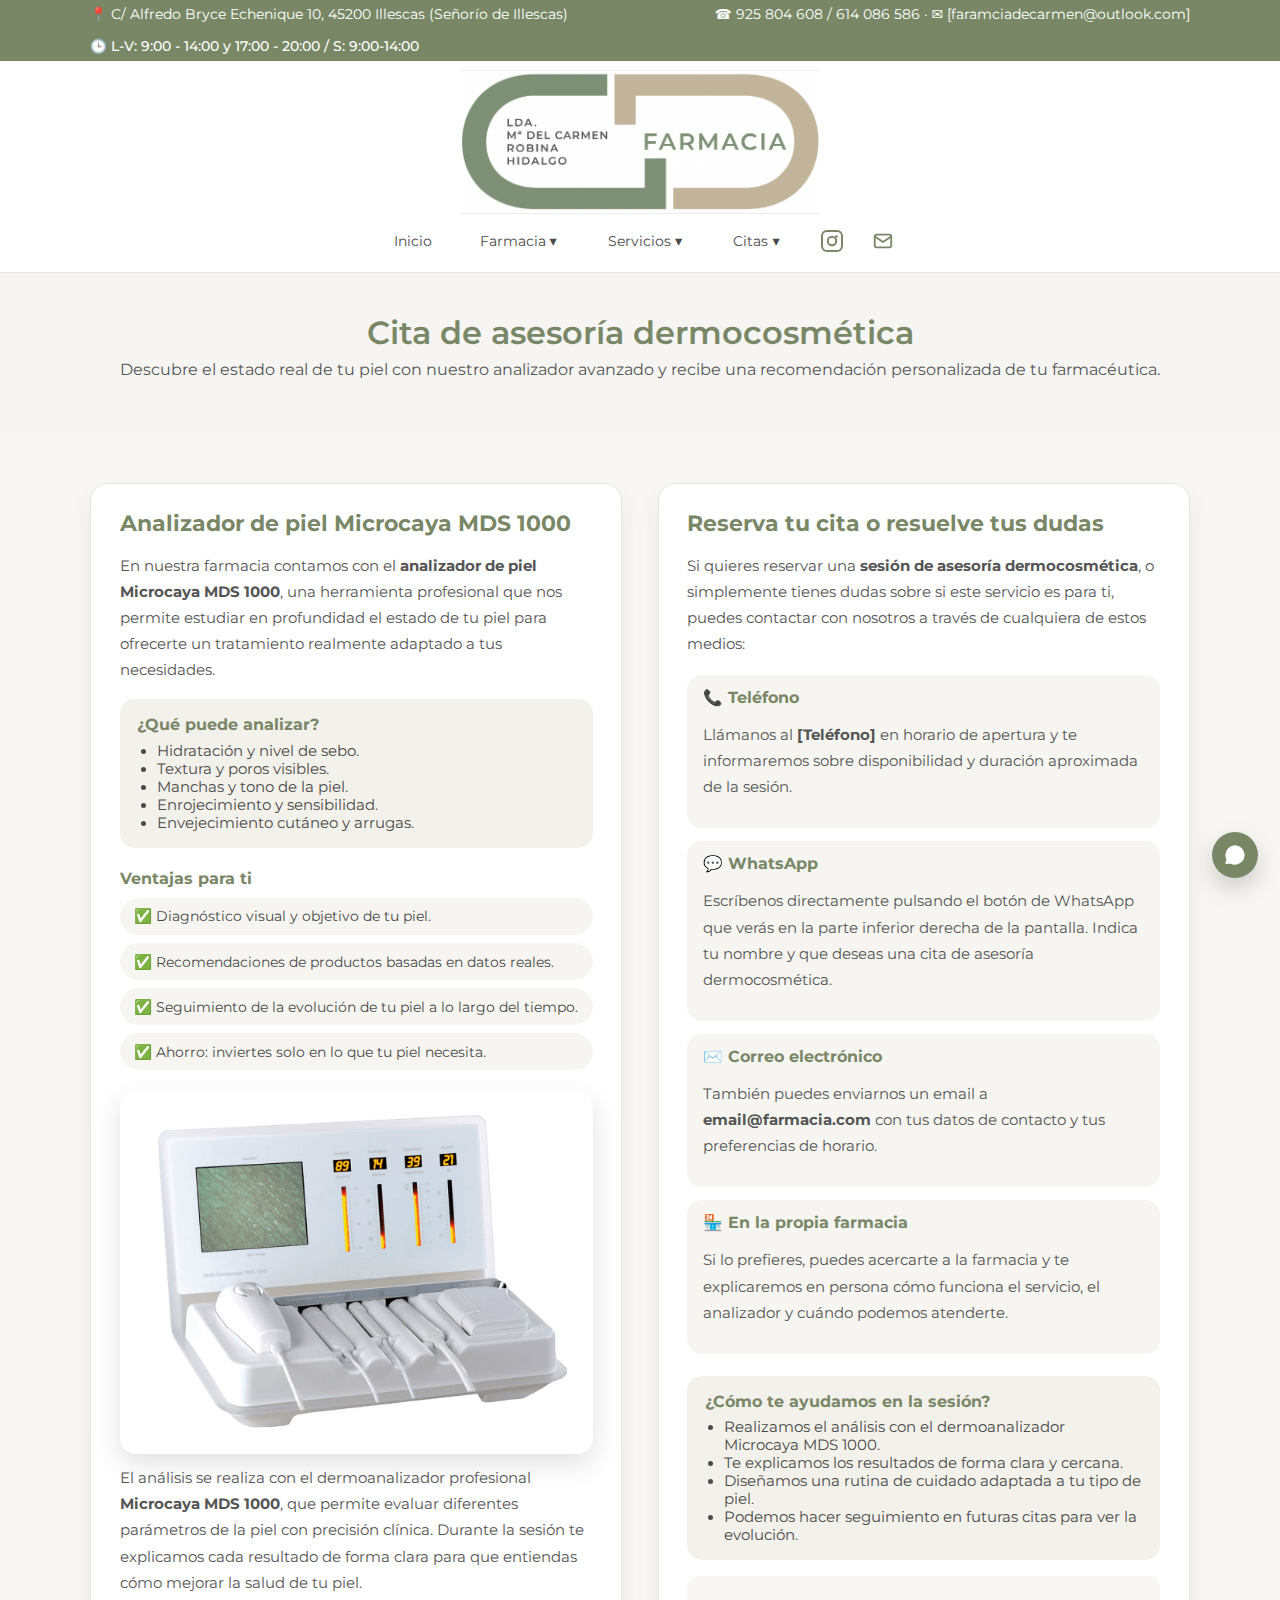
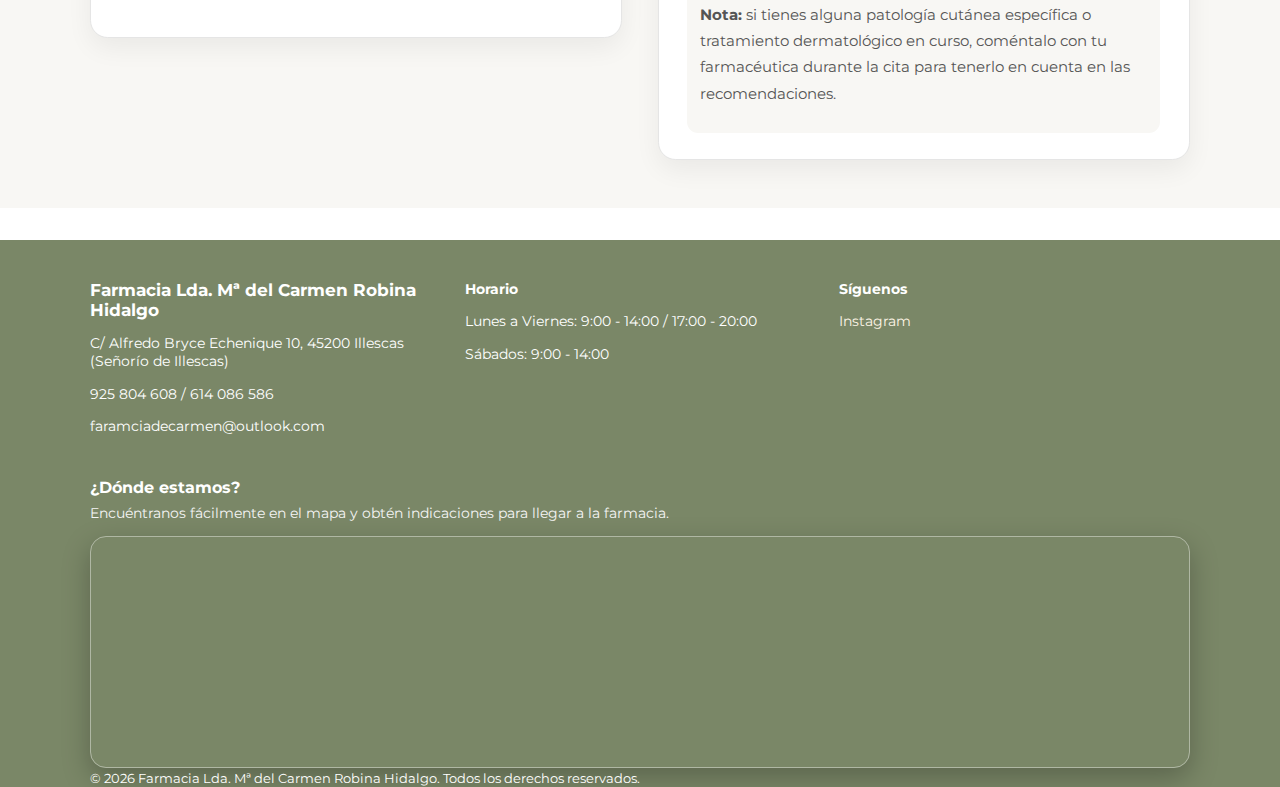
<file: cita-asesoria-dermocosmetica.html>
<!DOCTYPE html>
<html lang="es">
<head>
  <meta charset="UTF-8" />
  <meta name="viewport" content="width=device-width, initial-scale=1.0" />
  <title>Cita de asesoría dermocosmética | Farmacia Lda. Mª del Carmen Robina Hidalgo</title>

  <link rel="preconnect" href="https://fonts.bunny.net">
  <link href="https://fonts.bunny.net/css?family=montserrat:300,400,500,600,700" rel="stylesheet">

  <link rel="stylesheet" href="styles.css" />
</head>
<body>

  <div id="top-bar-container"></div>
  <script src="topbar.js"></script>

    <div id="whatsapp-container"></div>
<script src="whatsapp.js"></script>
  <div id="site-header"></div>
  <script src="header.js"></script>

  <!-- CABECERA DE PÁGINA -->
  <section class="page-header">
    <div class="container">
      <h1>Cita de asesoría dermocosmética</h1>
      <p>
        Descubre el estado real de tu piel con nuestro analizador avanzado y recibe una recomendación
        personalizada de tu farmacéutica.
      </p>
    </div>
  </section>

  <!-- BLOQUE DOBLE: ANALIZADOR + CONTACTO -->
  <section class="section cita-dermo-section">
    <div class="container cita-dermo-grid">

      <!-- BLOQUE 1: PROMOCIÓN DEL DERMOANALIZADOR -->
      <div class="cita-dermo-block">
        <h2>Analizador de piel Microcaya MDS 1000</h2>
        <p>
          En nuestra farmacia contamos con el <strong>analizador de piel Microcaya MDS 1000</strong>, una
          herramienta profesional que nos permite estudiar en profundidad el estado de tu piel para ofrecerte
          un tratamiento realmente adaptado a tus necesidades.
        </p>

        <div class="cita-dermo-highlight">
          <h3>¿Qué puede analizar?</h3>
          <ul>
            <li>Hidratación y nivel de sebo.</li>
            <li>Textura y poros visibles.</li>
            <li>Manchas y tono de la piel.</li>
            <li>Enrojecimiento y sensibilidad.</li>
            <li>Envejecimiento cutáneo y arrugas.</li>
          </ul>
        </div>

        <div class="cita-dermo-benefits">
          <h3>Ventajas para ti</h3>
          <div class="cita-dermo-benefits-grid">
            <div class="benefit-pill">
              ✅ Diagnóstico visual y objetivo de tu piel.
            </div>
            <div class="benefit-pill">
              ✅ Recomendaciones de productos basadas en datos reales.
            </div>
            <div class="benefit-pill">
              ✅ Seguimiento de la evolución de tu piel a lo largo del tiempo.
            </div>
            <div class="benefit-pill">
              ✅ Ahorro: inviertes solo en lo que tu piel necesita.
            </div>
          </div>
        </div>

        <div class="cita-dermo-image-card">

  <!-- Imagen real del analizador MDS 1000 -->
  <div class="cita-dermo-image">
    <img 
      src="img/microcaya.png" 
      alt="Dermoanalizador Microcaya MDS 1000"
      loading="lazy"
    />
  </div>

  <p class="cita-dermo-image-text">
    El análisis se realiza con el dermoanalizador profesional <strong>Microcaya MDS 1000</strong>, 
    que permite evaluar diferentes parámetros de la piel con precisión clínica.
    Durante la sesión te explicamos cada resultado de forma clara para que entiendas 
    cómo mejorar la salud de tu piel.
  </p>

</div>

      </div>

      <!-- BLOQUE 2: CONTACTO Y RESERVA DE CITA -->
      <div class="cita-dermo-block cita-dermo-contact">
        <h2>Reserva tu cita o resuelve tus dudas</h2>
        <p>
          Si quieres reservar una <strong>sesión de asesoría dermocosmética</strong>, o simplemente tienes
          dudas sobre si este servicio es para ti, puedes contactar con nosotros a través de cualquiera de
          estos medios:
        </p>

        <div class="contact-cards">

          <div class="contact-card">
            <h3>📞 Teléfono</h3>
            <p>
              Llámanos al <strong>[Teléfono]</strong> en horario de apertura y te informaremos sobre
              disponibilidad y duración aproximada de la sesión.
            </p>
          </div>

          <div class="contact-card">
            <h3>💬 WhatsApp</h3>
            <p>
              Escríbenos directamente pulsando el botón de WhatsApp que verás en la parte inferior derecha de
              la pantalla. Indica tu nombre y que deseas una cita de asesoría dermocosmética.
            </p>
          </div>

          <div class="contact-card">
            <h3>✉️ Correo electrónico</h3>
            <p>
              También puedes enviarnos un email a <strong>email@farmacia.com</strong> con tus datos de
              contacto y tus preferencias de horario.
            </p>
          </div>

          <div class="contact-card">
            <h3>🏪 En la propia farmacia</h3>
            <p>
              Si lo prefieres, puedes acercarte a la farmacia y te explicaremos en persona cómo funciona el
              servicio, el analizador y cuándo podemos atenderte.
            </p>
          </div>
        </div>

        <div class="cita-dermo-cta">
          <h3>¿Cómo te ayudamos en la sesión?</h3>
          <ul>
            <li>Realizamos el análisis con el dermoanalizador Microcaya MDS 1000.</li>
            <li>Te explicamos los resultados de forma clara y cercana.</li>
            <li>Diseñamos una rutina de cuidado adaptada a tu tipo de piel.</li>
            <li>Podemos hacer seguimiento en futuras citas para ver la evolución.</li>
          </ul>
        </div>

        <div class="cita-dermo-note">
          <p>
            <strong>Nota:</strong> si tienes alguna patología cutánea específica o tratamiento dermatológico
            en curso, coméntalo con tu farmacéutica durante la cita para tenerlo en cuenta en las
            recomendaciones.
          </p>
        </div>

      </div>

    </div>
  </section>

  <!-- WHATSAPP FLOTANTE -->
  <div id="whatsapp-container"></div>
  <script src="whatsapp.js"></script>

  <!-- FOOTER (plantilla común) -->
  <div id="site-footer"></div>
  <script src="footer.js"></script>

</body>
</html>
</file>
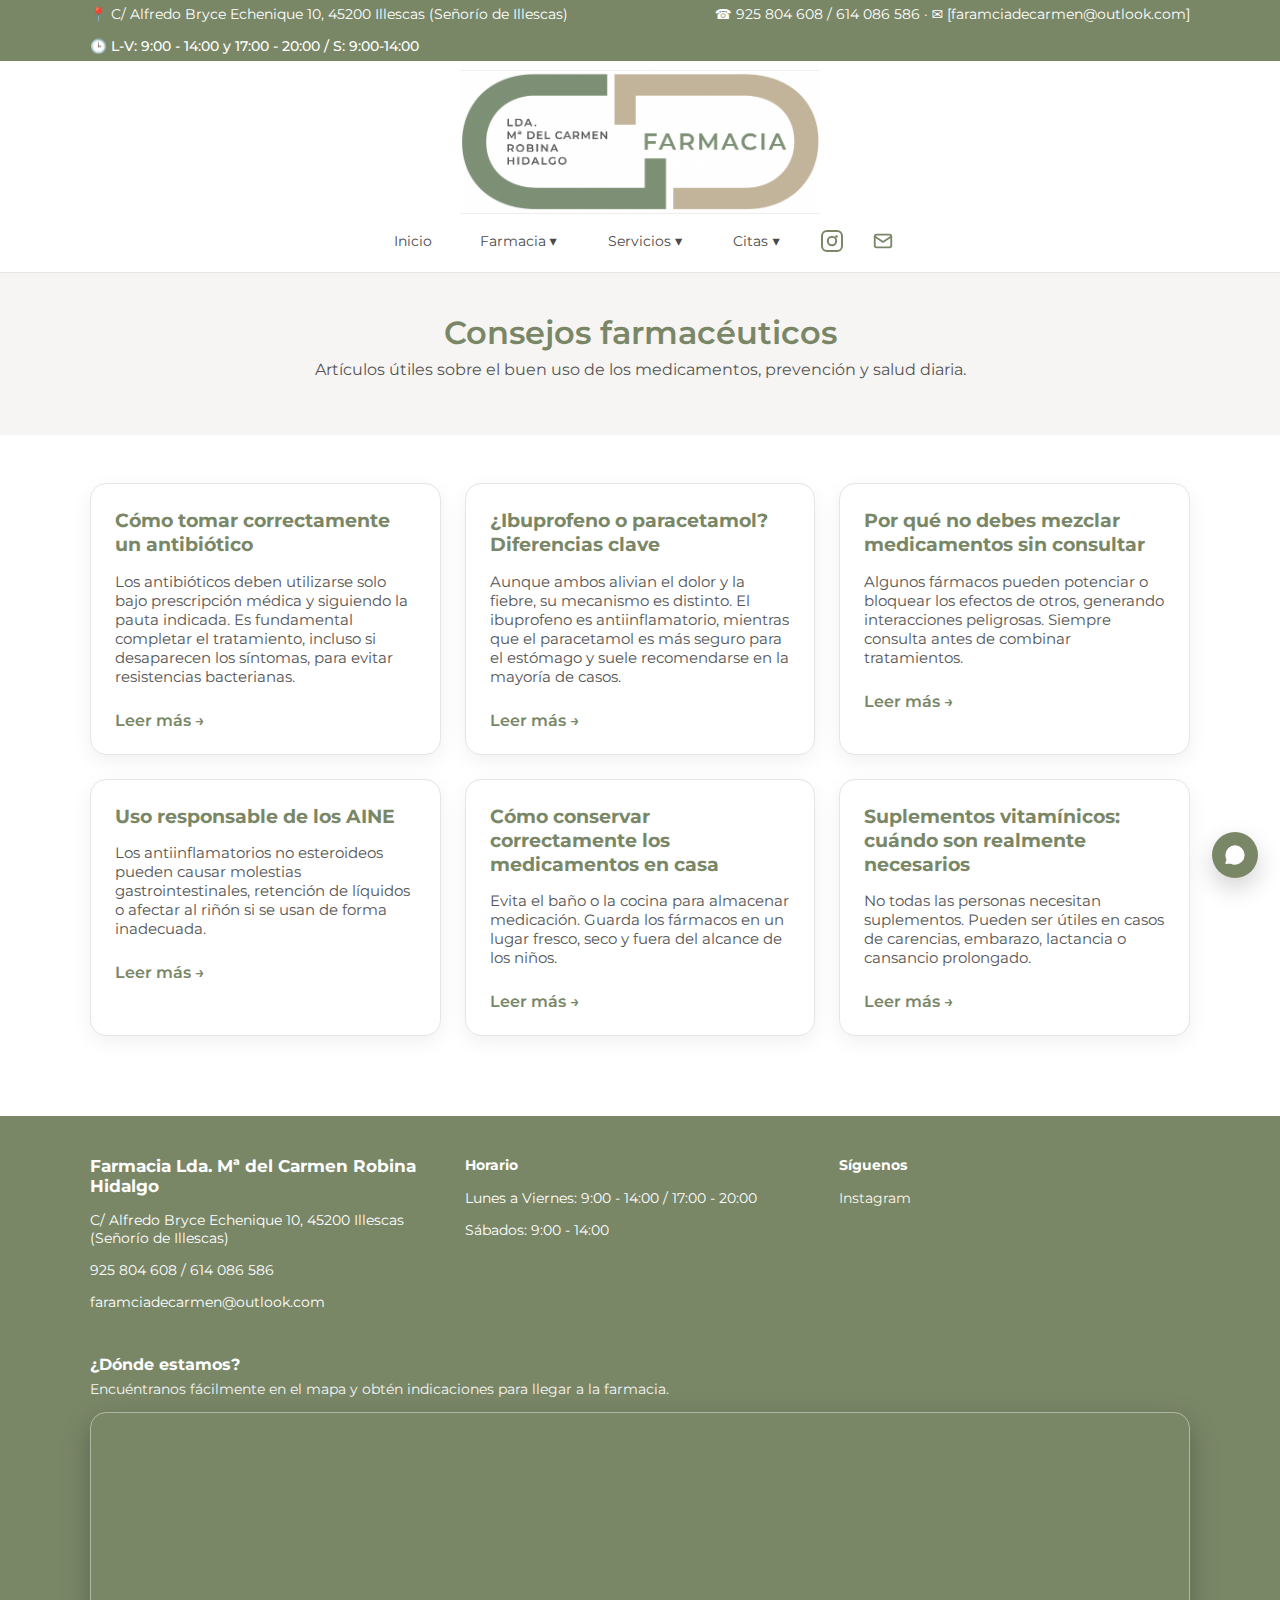
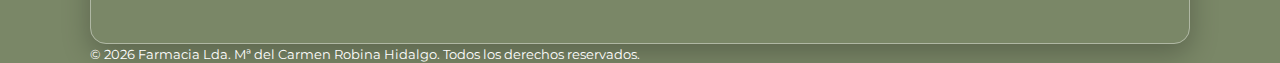
<file: consejos.html>
<!DOCTYPE html>
<html lang="es">
<head>
  <meta charset="UTF-8" />
  <meta name="viewport" content="width=device-width, initial-scale=1.0" />
  <title>Consejos farmacéuticos | Farmacia Lda. Mª del Carmen Robina Hidalgo</title>

  <link rel="preconnect" href="https://fonts.bunny.net">
  <link href="https://fonts.bunny.net/css?family=montserrat:300,400,500,600,700" rel="stylesheet">

  <link rel="stylesheet" href="styles.css" />
</head>
<body>

<div id="top-bar-container"></div>
  <script src="topbar.js"></script>
    <div id="whatsapp-container"></div>
<script src="whatsapp.js"></script>
  <div id="site-header"></div>
  <script src="header.js"></script>
  <!-- TÍTULO DE PÁGINA -->
  <section class="page-header">
    <div class="container">
      <h1>Consejos farmacéuticos</h1>
      <p>Artículos útiles sobre el buen uso de los medicamentos, prevención y salud diaria.</p>
    </div>
  </section>

  <!-- LISTADO DE CONSEJOS -->
  <section class="section">
    <div class="container advice-list">

      <!-- ARTÍCULO 1 -->
      <article class="advice-card">
        <h2>Cómo tomar correctamente un antibiótico</h2>
        <p>
          Los antibióticos deben utilizarse solo bajo prescripción médica y siguiendo la pauta
          indicada. Es fundamental completar el tratamiento, incluso si desaparecen los síntomas,
          para evitar resistencias bacterianas.
        </p>
        <a href="#" class="advice-link">Leer más →</a>
      </article>

      <!-- ARTÍCULO 2 -->
      <article class="advice-card">
        <h2>¿Ibuprofeno o paracetamol? Diferencias clave</h2>
        <p>
          Aunque ambos alivian el dolor y la fiebre, su mecanismo es distinto. El ibuprofeno es
          antiinflamatorio, mientras que el paracetamol es más seguro para el estómago y suele
          recomendarse en la mayoría de casos.
        </p>
        <a href="#" class="advice-link">Leer más →</a>
      </article>

      <!-- ARTÍCULO 3 -->
      <article class="advice-card">
        <h2>Por qué no debes mezclar medicamentos sin consultar</h2>
        <p>
          Algunos fármacos pueden potenciar o bloquear los efectos de otros, generando
          interacciones peligrosas. Siempre consulta antes de combinar tratamientos.
        </p>
        <a href="#" class="advice-link">Leer más →</a>
      </article>

      <!-- ARTÍCULO 4 -->
      <article class="advice-card">
        <h2>Uso responsable de los AINE</h2>
        <p>
          Los antiinflamatorios no esteroideos pueden causar molestias gastrointestinales,
          retención de líquidos o afectar al riñón si se usan de forma inadecuada.
        </p>
        <a href="#" class="advice-link">Leer más →</a>
      </article>

      <!-- ARTÍCULO 5 -->
      <article class="advice-card">
        <h2>Cómo conservar correctamente los medicamentos en casa</h2>
        <p>
          Evita el baño o la cocina para almacenar medicación. Guarda los fármacos en un lugar
          fresco, seco y fuera del alcance de los niños.
        </p>
        <a href="#" class="advice-link">Leer más →</a>
      </article>

      <!-- ARTÍCULO 6 -->
      <article class="advice-card">
        <h2>Suplementos vitamínicos: cuándo son realmente necesarios</h2>
        <p>
          No todas las personas necesitan suplementos. Pueden ser útiles en casos de carencias,
          embarazo, lactancia o cansancio prolongado.
        </p>
        <a href="#" class="advice-link">Leer más →</a>
      </article>

    </div>
  </section>

  <!-- FOOTER -->
  <div id="site-footer"></div>
<script src="footer.js"></script>


</body>
</html>
</file>
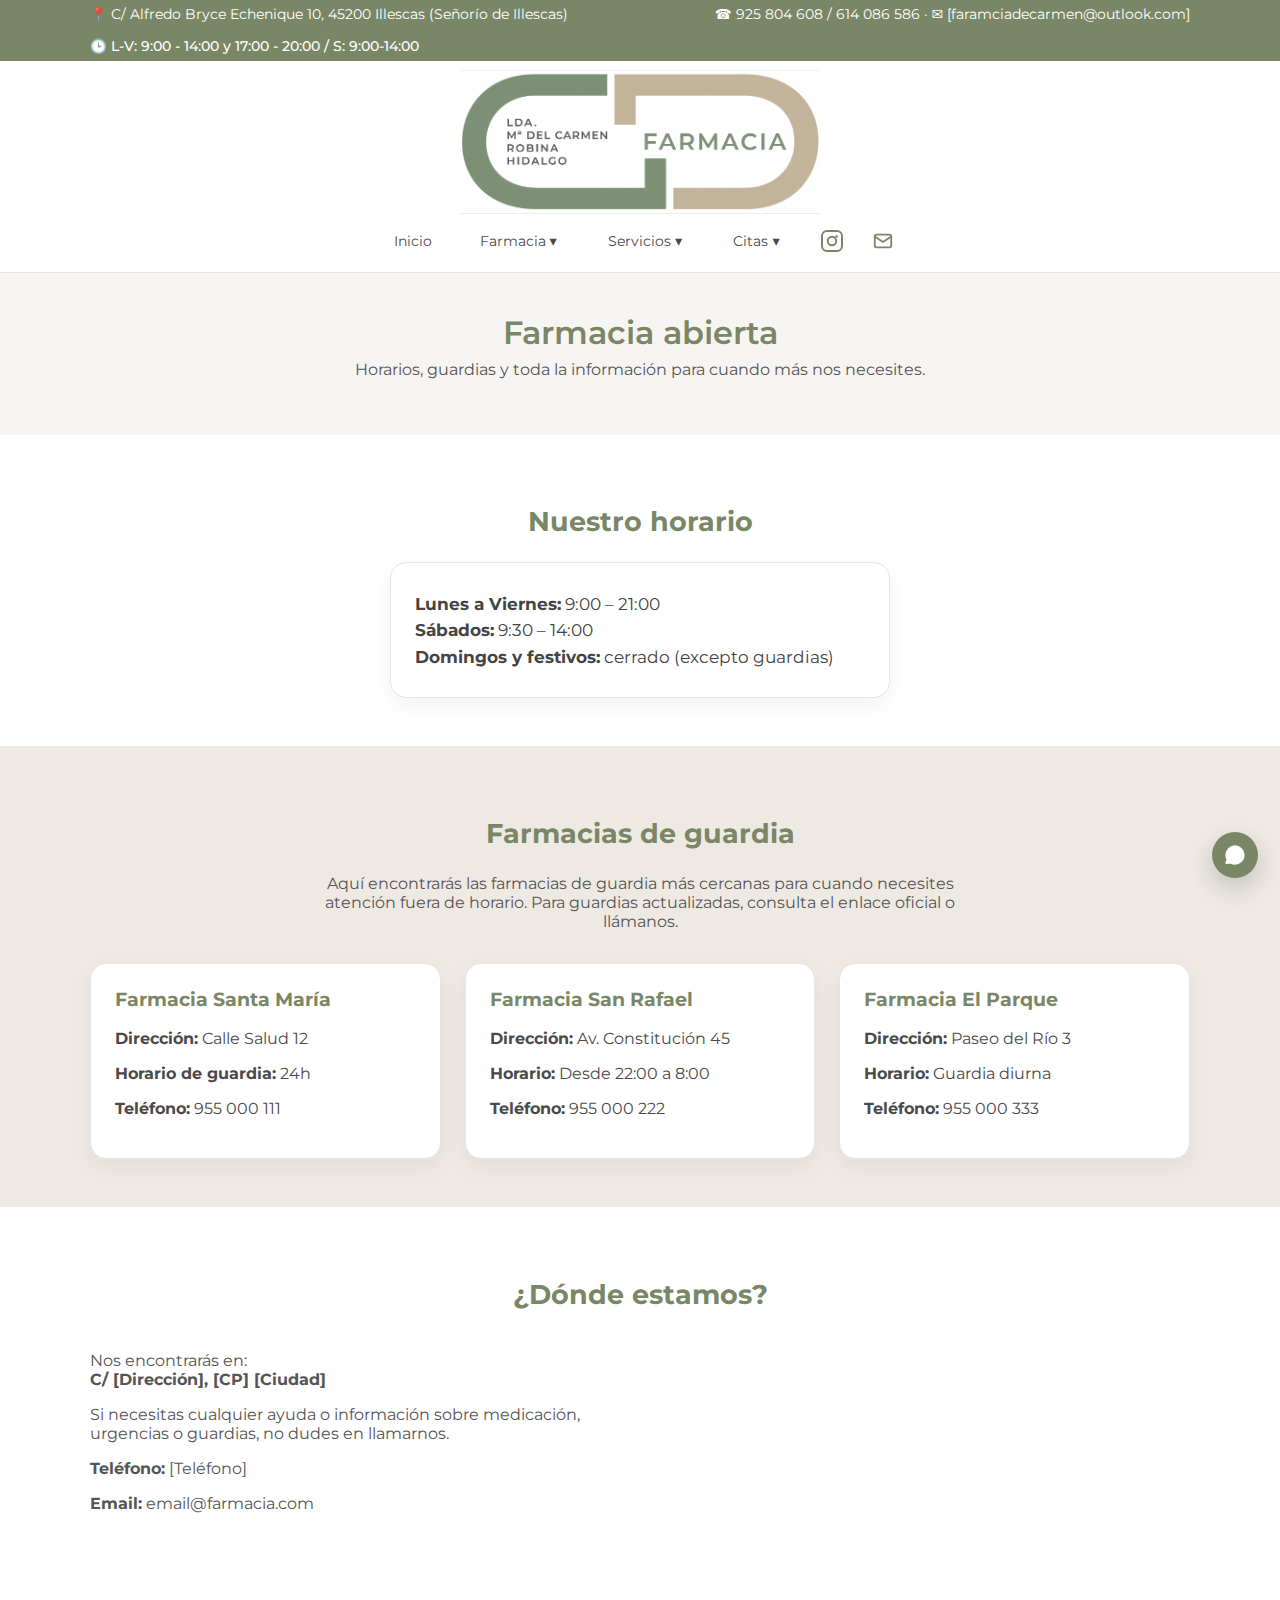
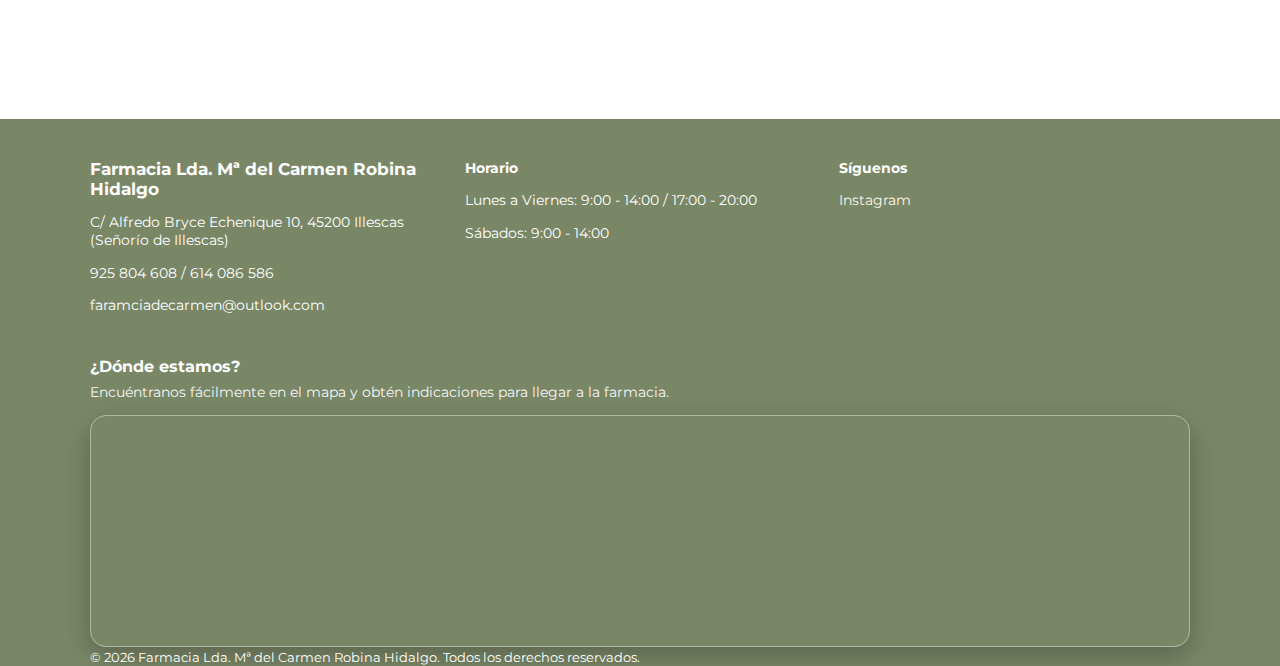
<file: farmacia-abierta.html>
<!DOCTYPE html>
<html lang="es">
<head>
  <meta charset="UTF-8" />
  <meta name="viewport" content="width=device-width, initial-scale=1.0" />
  <title>Farmacia abierta | Farmacia Lda. Mª del Carmen Robina Hidalgo</title>

  <link rel="preconnect" href="https://fonts.bunny.net">
  <link href="https://fonts.bunny.net/css?family=montserrat:300,400,500,600,700" rel="stylesheet">

  <link rel="stylesheet" href="styles.css" />
</head>
<body>
  <div id="top-bar-container"></div>
  <script src="topbar.js"></script>
  <div id="whatsapp-container"></div>
<script src="whatsapp.js"></script>
     <div id="site-header"></div>
  <script src="header.js"></script> 
  <!-- HERO PÁGINA -->
  <section class="page-header">
    <div class="container">
      <h1>Farmacia abierta</h1>
      <p>Horarios, guardias y toda la información para cuando más nos necesites.</p>
    </div>
  </section>

  <!-- HORARIO GENERAL -->
  <section class="section">
    <div class="container horario-block">

      <h2 class="section-title">Nuestro horario</h2>

      <div class="horario-box">
        <p><strong>Lunes a Viernes:</strong> 9:00 – 21:00</p>
        <p><strong>Sábados:</strong> 9:30 – 14:00</p>
        <p><strong>Domingos y festivos:</strong> cerrado (excepto guardias)</p>
      </div>

    </div>
  </section>

  <!-- FARMACIAS DE GUARDIA -->
  <section class="section section-alt">
    <div class="container guardia-block">

      <h2 class="section-title">Farmacias de guardia</h2>
      <p class="section-description">
        Aquí encontrarás las farmacias de guardia más cercanas para cuando necesites atención fuera de horario.  
        Para guardias actualizadas, consulta el enlace oficial o llámanos.
      </p>

      <div class="guardia-list">

        <!-- Guardia 1 -->
        <div class="guardia-card">
          <h3>Farmacia Santa María</h3>
          <p><strong>Dirección:</strong> Calle Salud 12</p>
          <p><strong>Horario de guardia:</strong> 24h</p>
          <p><strong>Teléfono:</strong> 955 000 111</p>
        </div>

        <!-- Guardia 2 -->
        <div class="guardia-card">
          <h3>Farmacia San Rafael</h3>
          <p><strong>Dirección:</strong> Av. Constitución 45</p>
          <p><strong>Horario:</strong> Desde 22:00 a 8:00</p>
          <p><strong>Teléfono:</strong> 955 000 222</p>
        </div>

        <!-- Guardia 3 -->
        <div class="guardia-card">
          <h3>Farmacia El Parque</h3>
          <p><strong>Dirección:</strong> Paseo del Río 3</p>
          <p><strong>Horario:</strong> Guardia diurna</p>
          <p><strong>Teléfono:</strong> 955 000 333</p>
        </div>

      </div>

    </div>
  </section>

  <!-- UBICACIÓN Y CONTACTO -->
  <section class="section">
    <div class="container ubicacion-block">

      <h2 class="section-title">¿Dónde estamos?</h2>

      <div class="ubicacion-grid">
        
        <!-- Texto -->
        <div class="ubicacion-info">
          <p>
            Nos encontrarás en:
            <br><strong>C/ [Dirección], [CP] [Ciudad]</strong>
          </p>

          <p>
            Si necesitas cualquier ayuda o información sobre medicación, urgencias o guardias, 
            no dudes en llamarnos.
          </p>

          <p><strong>Teléfono:</strong> [Teléfono]</p>
          <p><strong>Email:</strong> email@farmacia.com</p>
        </div>

        <!-- Mapa -->
        <div class="ubicacion-map">
          <iframe 
            src="https://www.google.com/maps/embed?pb=!1m18!1m12!1m3!1d3165.6325042805087!2d-3.7037902846921997!3d37.38909297983013!2m3!1f0!2f0!3f0!3m2!1i1024!2i768!4f13.1!3m3!1m2!1s0xd1cc67dcb68000f%3A0xabcdef!2sFarmacia!5e0!3m2!1ses!2ses!4v0000000000" 
            width="100%" height="300" style="border:0;" allowfullscreen="" loading="lazy">
          </iframe>
        </div>

      </div>

    </div>
  </section>

  <!-- FOOTER -->
  <div id="site-footer"></div>
<script src="footer.js"></script>

</body>
</html>
</file>
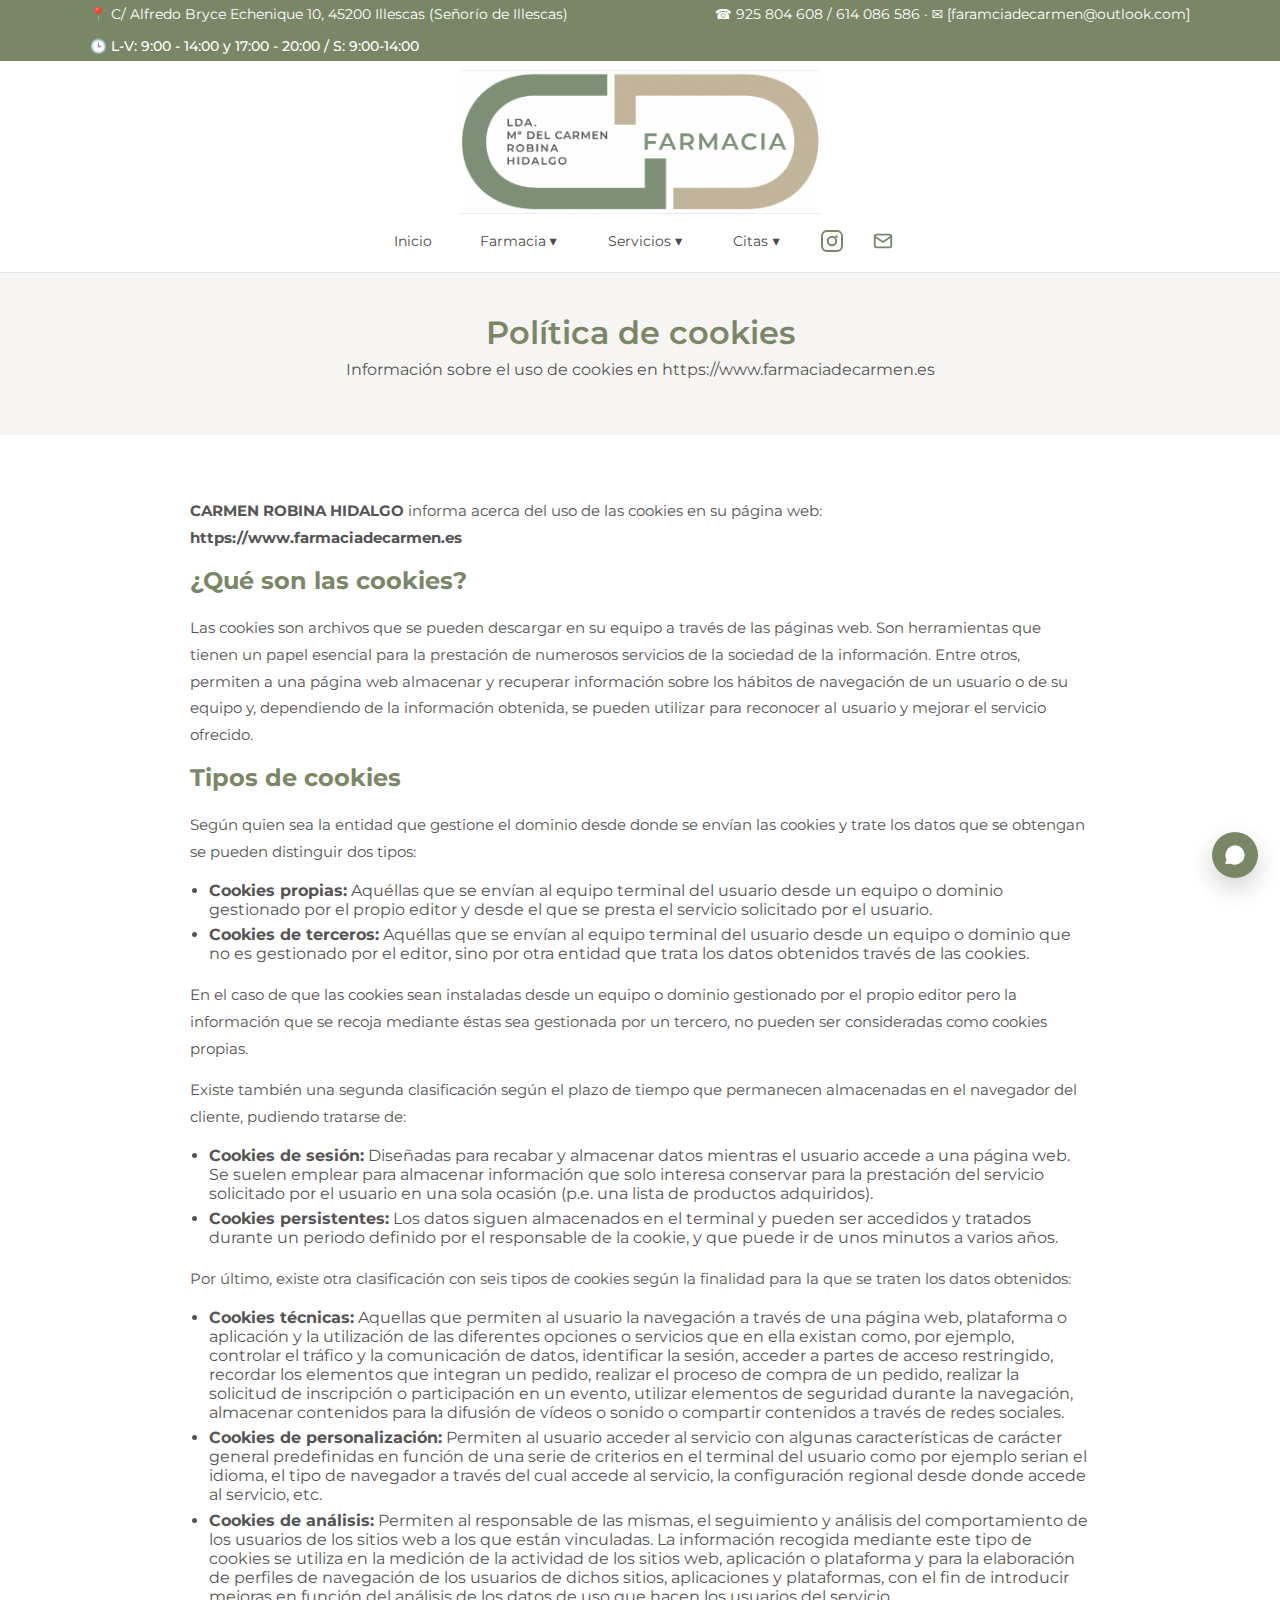
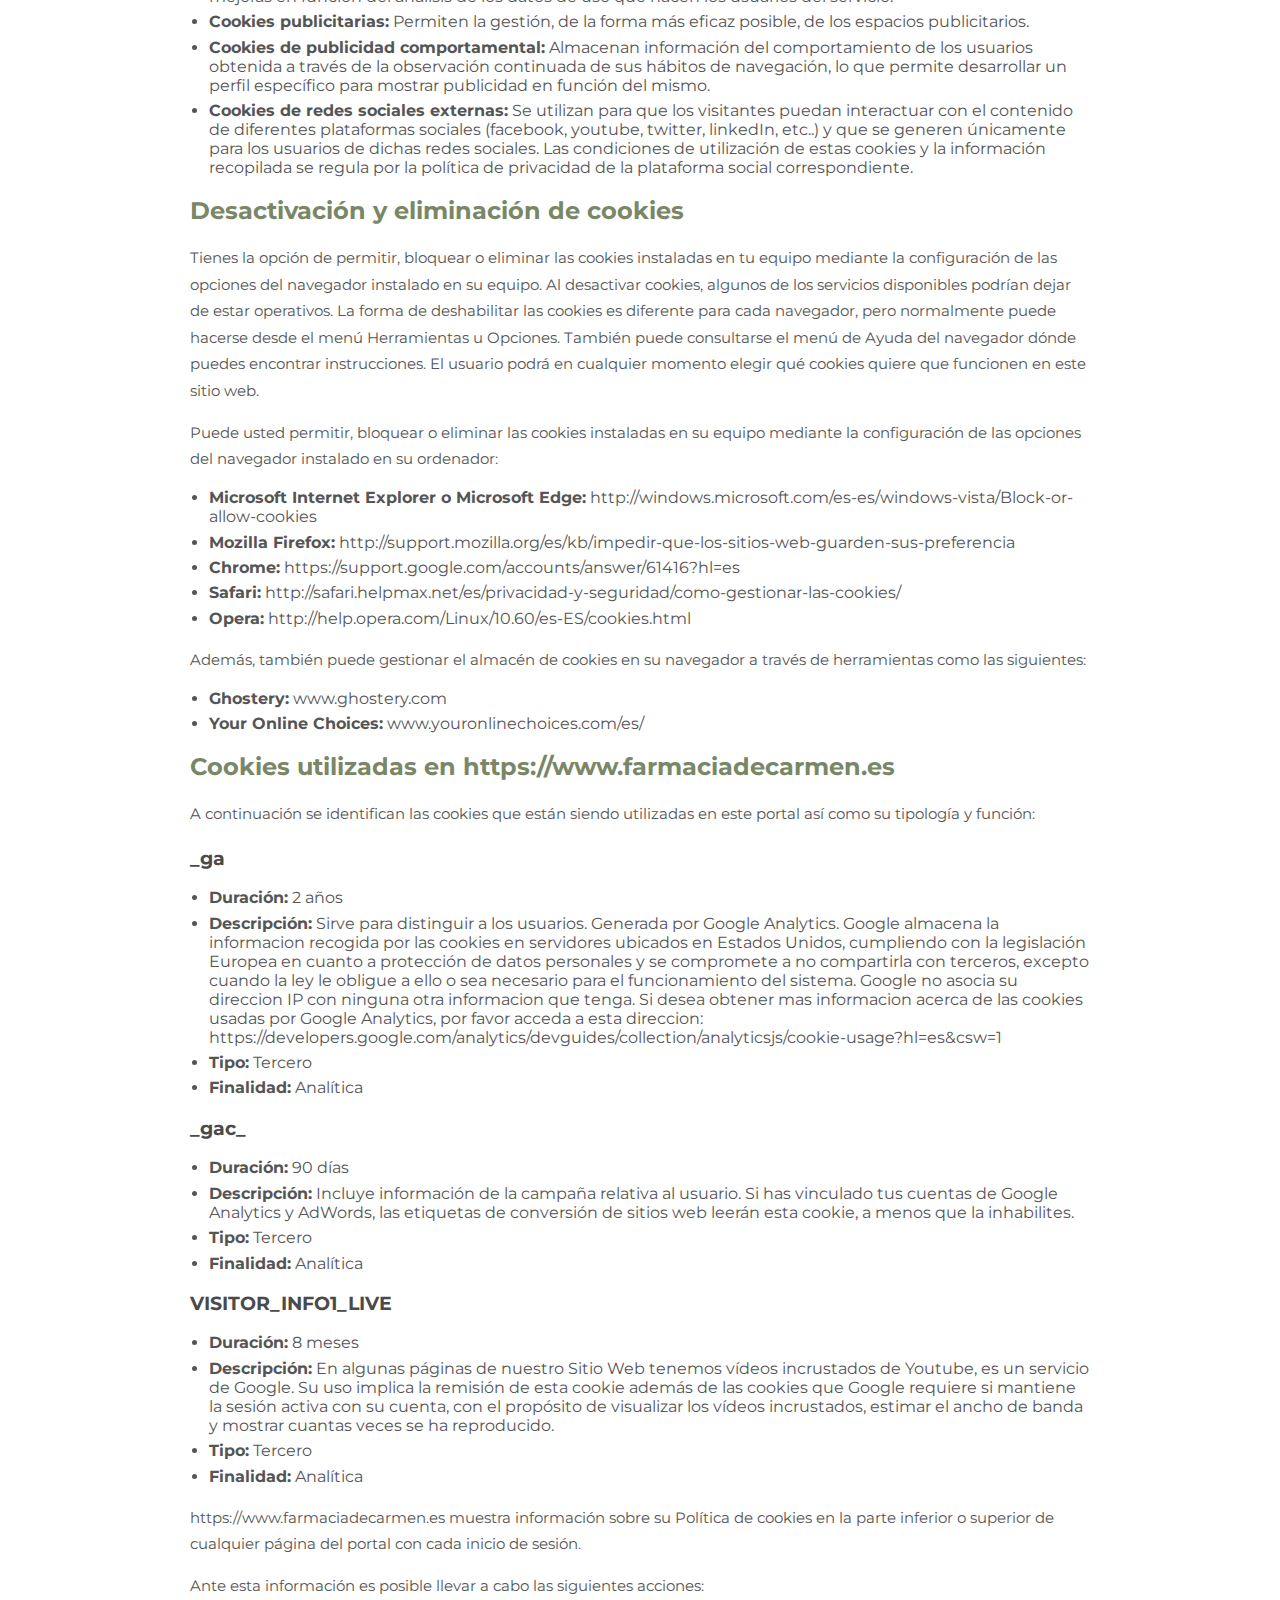
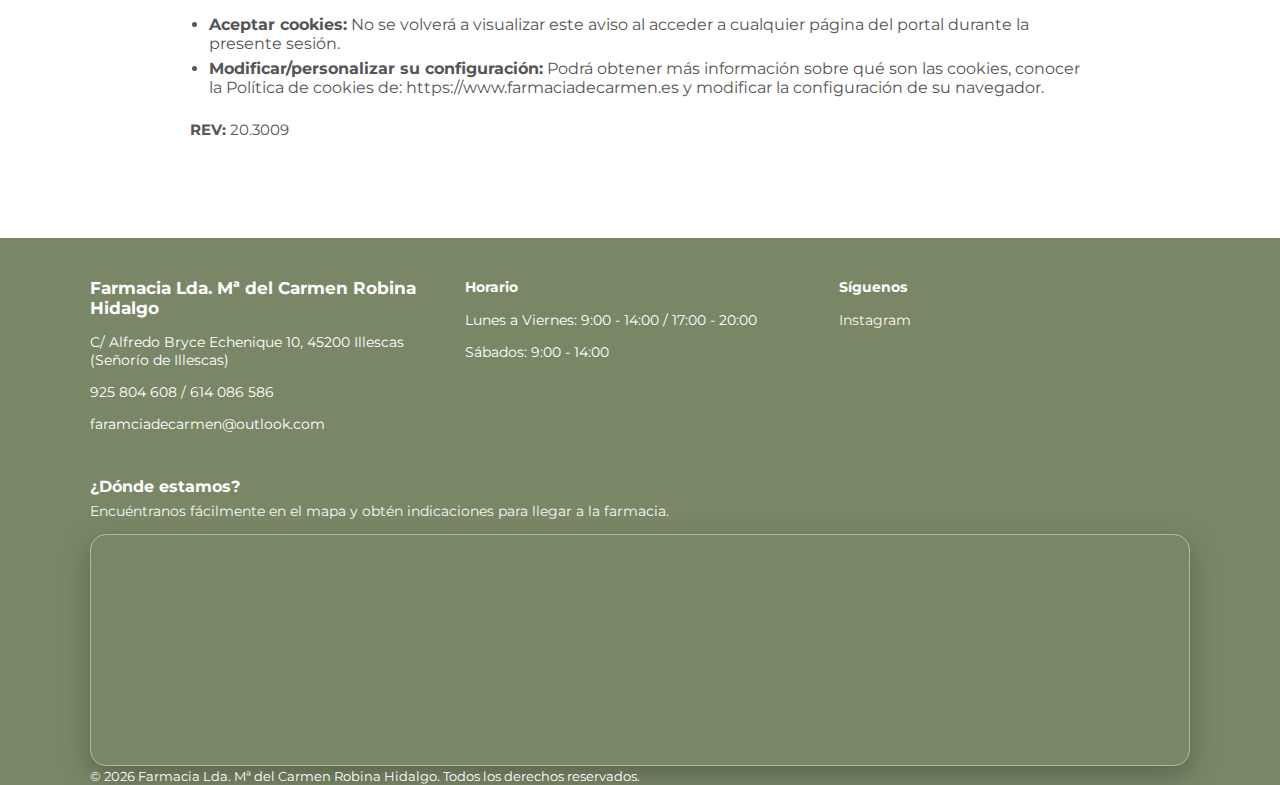
<file: politica-cookies.html>
<!DOCTYPE html>
<html lang="es">
<head>
  <meta charset="UTF-8" />
  <meta name="viewport" content="width=device-width, initial-scale=1.0" />
  <title>Política de cookies | Farmacia Lda. Mª del Carmen Robina Hidalgo</title>

  <link rel="preconnect" href="https://fonts.bunny.net">
  <link href="https://fonts.bunny.net/css?family=montserrat:300,400,500,600,700" rel="stylesheet">

  <link rel="stylesheet" href="styles.css" />
</head>
<body>

  <div id="top-bar-container"></div>
  <script src="topbar.js"></script>

  <div id="whatsapp-container"></div>
  <script src="whatsapp.js"></script>

  <div id="site-header"></div>
  <script src="header.js"></script>

  <!-- CABECERA DE PÁGINA -->
  <section class="page-header">
    <div class="container">
      <h1>Política de cookies</h1>
      <p>
        Información sobre el uso de cookies en https://www.farmaciadecarmen.es
      </p>
    </div>
  </section>

  <!-- CONTENIDO -->
  <section class="section">
    <div class="container legal-page">

      <p>
        <strong>CARMEN ROBINA HIDALGO</strong> informa acerca del uso de las cookies en su página web:
        <strong>https://www.farmaciadecarmen.es</strong>
      </p>

      <h2>¿Qué son las cookies?</h2>
      <p>
        Las cookies son archivos que se pueden descargar en su equipo a través de las páginas web. Son herramientas que
        tienen un papel esencial para la prestación de numerosos servicios de la sociedad de la información. Entre
        otros, permiten a una página web almacenar y recuperar información sobre los hábitos de navegación de un usuario
        o de su equipo y, dependiendo de la información obtenida, se pueden utilizar para reconocer al usuario y mejorar
        el servicio ofrecido.
      </p>

      <h2>Tipos de cookies</h2>
      <p>
        Según quien sea la entidad que gestione el dominio desde donde se envían las cookies y trate los datos que se
        obtengan se pueden distinguir dos tipos:
      </p>

      <ul class="legal-list">
        <li>
          <strong>Cookies propias:</strong> Aquéllas que se envían al equipo terminal del usuario desde un equipo o
          dominio gestionado por el propio editor y desde el que se presta el servicio solicitado por el usuario.
        </li>
        <li>
          <strong>Cookies de terceros:</strong> Aquéllas que se envían al equipo terminal del usuario desde un equipo o
          dominio que no es gestionado por el editor, sino por otra entidad que trata los datos obtenidos través de las
          cookies.
        </li>
      </ul>

      <p>
        En el caso de que las cookies sean instaladas desde un equipo o dominio gestionado por el propio editor pero la
        información que se recoja mediante éstas sea gestionada por un tercero, no pueden ser consideradas como cookies
        propias.
      </p>

      <p>
        Existe también una segunda clasificación según el plazo de tiempo que permanecen almacenadas en el navegador del
        cliente, pudiendo tratarse de:
      </p>

      <ul class="legal-list">
        <li>
          <strong>Cookies de sesión:</strong> Diseñadas para recabar y almacenar datos mientras el usuario accede a una
          página web. Se suelen emplear para almacenar información que solo interesa conservar para la prestación del
          servicio solicitado por el usuario en una sola ocasión (p.e. una lista de productos adquiridos).
        </li>
        <li>
          <strong>Cookies persistentes:</strong> Los datos siguen almacenados en el terminal y pueden ser accedidos y
          tratados durante un periodo definido por el responsable de la cookie, y que puede ir de unos minutos a varios
          años.
        </li>
      </ul>

      <p>
        Por último, existe otra clasificación con seis tipos de cookies según la finalidad para la que se traten los
        datos obtenidos:
      </p>

      <ul class="legal-list">
        <li>
          <strong>Cookies técnicas:</strong> Aquellas que permiten al usuario la navegación a través de una página web,
          plataforma o aplicación y la utilización de las diferentes opciones o servicios que en ella existan como, por
          ejemplo, controlar el tráfico y la comunicación de datos, identificar la sesión, acceder a partes de acceso
          restringido, recordar los elementos que integran un pedido, realizar el proceso de compra de un pedido,
          realizar la solicitud de inscripción o participación en un evento, utilizar elementos de seguridad durante la
          navegación, almacenar contenidos para la difusión de vídeos o sonido o compartir contenidos a través de redes
          sociales.
        </li>
        <li>
          <strong>Cookies de personalización:</strong> Permiten al usuario acceder al servicio con algunas
          características de carácter general predefinidas en función de una serie de criterios en el terminal del
          usuario como por ejemplo serian el idioma, el tipo de navegador a través del cual accede al servicio, la
          configuración regional desde donde accede al servicio, etc.
        </li>
        <li>
          <strong>Cookies de análisis:</strong> Permiten al responsable de las mismas, el seguimiento y análisis del
          comportamiento de los usuarios de los sitios web a los que están vinculadas. La información recogida mediante
          este tipo de cookies se utiliza en la medición de la actividad de los sitios web, aplicación o plataforma y
          para la elaboración de perfiles de navegación de los usuarios de dichos sitios, aplicaciones y plataformas,
          con el fin de introducir mejoras en función del análisis de los datos de uso que hacen los usuarios del
          servicio.
        </li>
        <li>
          <strong>Cookies publicitarias:</strong> Permiten la gestión, de la forma más eficaz posible, de los espacios
          publicitarios.
        </li>
        <li>
          <strong>Cookies de publicidad comportamental:</strong> Almacenan información del comportamiento de los
          usuarios obtenida a través de la observación continuada de sus hábitos de navegación, lo que permite
          desarrollar un perfil específico para mostrar publicidad en función del mismo.
        </li>
        <li>
          <strong>Cookies de redes sociales externas:</strong> Se utilizan para que los visitantes puedan interactuar
          con el contenido de diferentes plataformas sociales (facebook, youtube, twitter, linkedIn, etc..) y que se
          generen únicamente para los usuarios de dichas redes sociales. Las condiciones de utilización de estas cookies
          y la información recopilada se regula por la política de privacidad de la plataforma social correspondiente.
        </li>
      </ul>

      <h2>Desactivación y eliminación de cookies</h2>
      <p>
        Tienes la opción de permitir, bloquear o eliminar las cookies instaladas en tu equipo mediante la configuración
        de las opciones del navegador instalado en su equipo. Al desactivar cookies, algunos de los servicios
        disponibles podrían dejar de estar operativos. La forma de deshabilitar las cookies es diferente para cada
        navegador, pero normalmente puede hacerse desde el menú Herramientas u Opciones. También puede consultarse el
        menú de Ayuda del navegador dónde puedes encontrar instrucciones. El usuario podrá en cualquier momento elegir
        qué cookies quiere que funcionen en este sitio web.
      </p>

      <p>
        Puede usted permitir, bloquear o eliminar las cookies instaladas en su equipo mediante la configuración de las
        opciones del navegador instalado en su ordenador:
      </p>

      <ul class="legal-list">
        <li>
          <strong>Microsoft Internet Explorer o Microsoft Edge:</strong>
          http://windows.microsoft.com/es-es/windows-vista/Block-or-allow-cookies
        </li>
        <li>
          <strong>Mozilla Firefox:</strong>
          http://support.mozilla.org/es/kb/impedir-que-los-sitios-web-guarden-sus-preferencia
        </li>
        <li>
          <strong>Chrome:</strong>
          https://support.google.com/accounts/answer/61416?hl=es
        </li>
        <li>
          <strong>Safari:</strong>
          http://safari.helpmax.net/es/privacidad-y-seguridad/como-gestionar-las-cookies/
        </li>
        <li>
          <strong>Opera:</strong>
          http://help.opera.com/Linux/10.60/es-ES/cookies.html
        </li>
      </ul>

      <p>
        Además, también puede gestionar el almacén de cookies en su navegador a través de herramientas como las
        siguientes:
      </p>

      <ul class="legal-list">
        <li><strong>Ghostery:</strong> www.ghostery.com</li>
        <li><strong>Your Online Choices:</strong> www.youronlinechoices.com/es/</li>
      </ul>

      <h2>Cookies utilizadas en https://www.farmaciadecarmen.es</h2>
      <p>
        A continuación se identifican las cookies que están siendo utilizadas en este portal así como su tipología y
        función:
      </p>

      <h3>_ga</h3>
      <ul class="legal-list">
        <li><strong>Duración:</strong> 2 años</li>
        <li>
          <strong>Descripción:</strong> Sirve para distinguir a los usuarios. Generada por Google Analytics. Google
          almacena la informacion recogida por las cookies en servidores ubicados en Estados Unidos, cumpliendo con la
          legislación Europea en cuanto a protección de datos personales y se compromete a no compartirla con terceros,
          excepto cuando la ley le obligue a ello o sea necesario para el funcionamiento del sistema. Google no asocia
          su direccion IP con ninguna otra informacion que tenga. Si desea obtener mas informacion acerca de las cookies
          usadas por Google Analytics, por favor acceda a esta direccion:
          https://developers.google.com/analytics/devguides/collection/analyticsjs/cookie-usage?hl=es&csw=1
        </li>
        <li><strong>Tipo:</strong> Tercero</li>
        <li><strong>Finalidad:</strong> Analítica</li>
      </ul>

      <h3>_gac_</h3>
      <ul class="legal-list">
        <li><strong>Duración:</strong> 90 días</li>
        <li>
          <strong>Descripción:</strong> Incluye información de la campaña relativa al usuario. Si has vinculado tus
          cuentas de Google Analytics y AdWords, las etiquetas de conversión de sitios web leerán esta cookie, a menos
          que la inhabilites.
        </li>
        <li><strong>Tipo:</strong> Tercero</li>
        <li><strong>Finalidad:</strong> Analítica</li>
      </ul>

      <h3>VISITOR_INFO1_LIVE</h3>
      <ul class="legal-list">
        <li><strong>Duración:</strong> 8 meses</li>
        <li>
          <strong>Descripción:</strong> En algunas páginas de nuestro Sitio Web tenemos vídeos incrustados de Youtube,
          es un servicio de Google. Su uso implica la remisión de esta cookie además de las cookies que Google requiere
          si mantiene la sesión activa con su cuenta, con el propósito de visualizar los vídeos incrustados, estimar el
          ancho de banda y mostrar cuantas veces se ha reproducido.
        </li>
        <li><strong>Tipo:</strong> Tercero</li>
        <li><strong>Finalidad:</strong> Analítica</li>
      </ul>

      <p>
        https://www.farmaciadecarmen.es muestra información sobre su Política de cookies en la parte inferior o superior
        de cualquier página del portal con cada inicio de sesión.
      </p>

      <p>
        Ante esta información es posible llevar a cabo las siguientes acciones:
      </p>

      <ul class="legal-list">
        <li>
          <strong>Aceptar cookies:</strong> No se volverá a visualizar este aviso al acceder a cualquier página del
          portal durante la presente sesión.
        </li>
        <li>
          <strong>Modificar/personalizar su configuración:</strong> Podrá obtener más información sobre qué son las
          cookies, conocer la Política de cookies de: https://www.farmaciadecarmen.es y modificar la configuración de su
          navegador.
        </li>
      </ul>

      <p class="legal-rev"><strong>REV:</strong> 20.3009</p>

    </div>
  </section>

  <!-- WHATSAPP FLOTANTE (PLANTILLA) -->
  <div id="whatsapp-container"></div>
  <script src="whatsapp.js"></script>

  <!-- FOOTER (PLANTILLA) -->
  <div id="site-footer"></div>
  <script src="footer.js"></script>

</body>
</html>
</file>
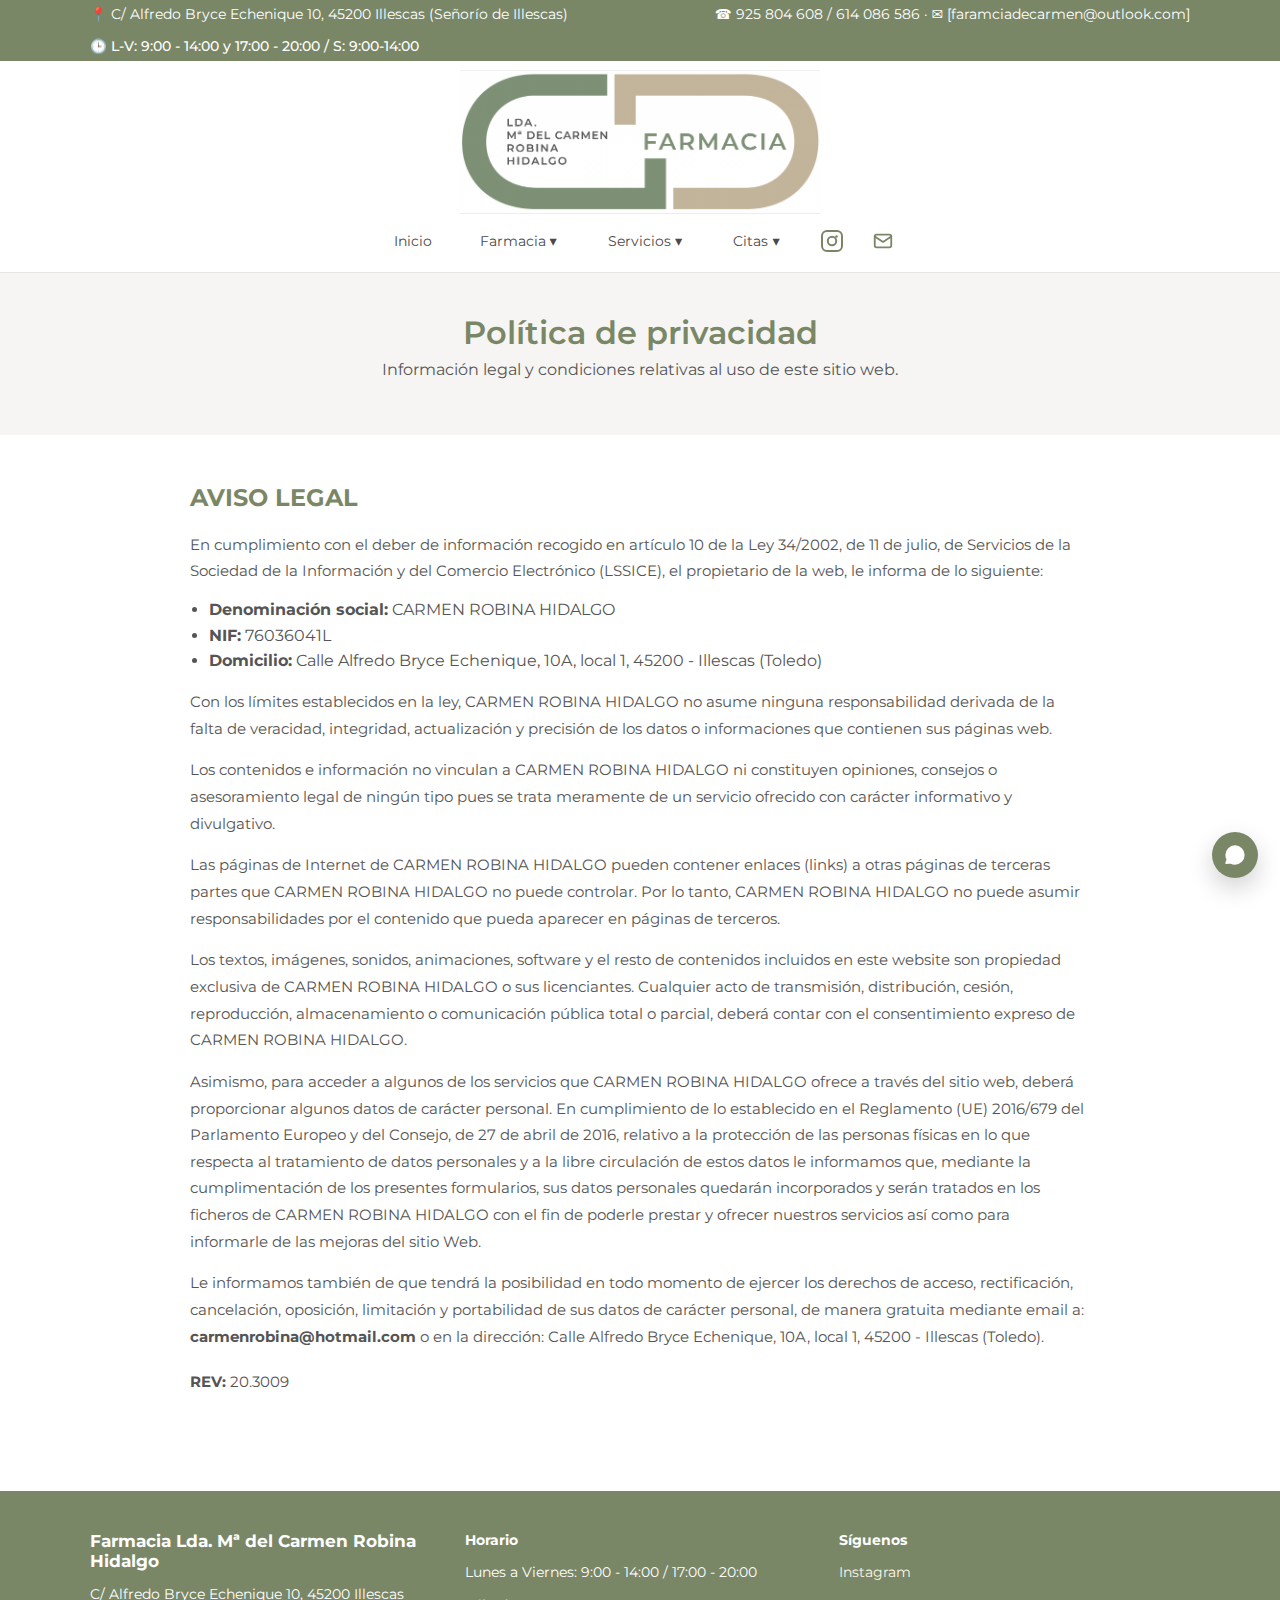
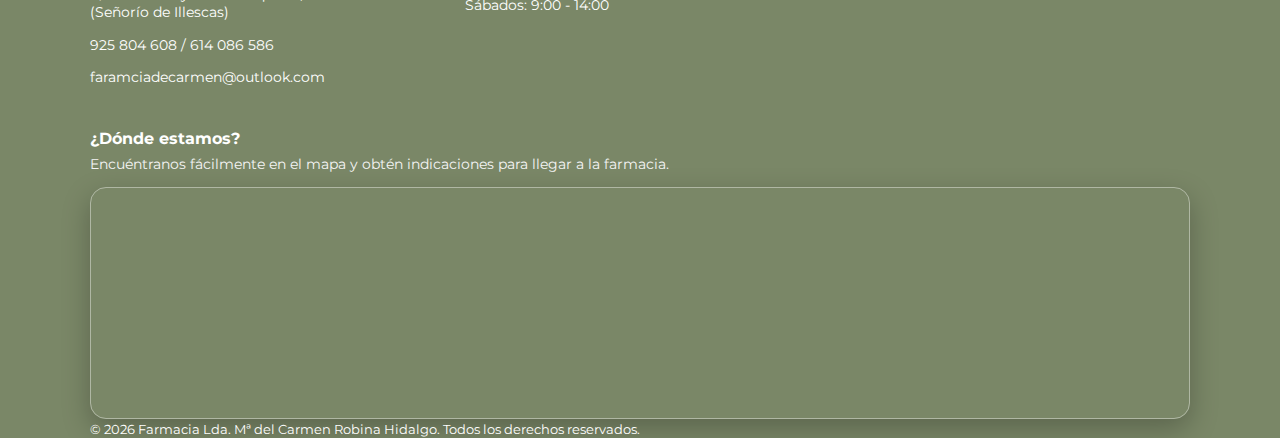
<file: politica-privacidad.html>
<!DOCTYPE html>
<html lang="es">
<head>
  <meta charset="UTF-8" />
  <meta name="viewport" content="width=device-width, initial-scale=1.0" />
  <title>Política de privacidad | Farmacia Lda. Mª del Carmen Robina Hidalgo</title>

  <link rel="preconnect" href="https://fonts.bunny.net">
  <link href="https://fonts.bunny.net/css?family=montserrat:300,400,500,600,700" rel="stylesheet">

  <link rel="stylesheet" href="styles.css" />
</head>
<body>

  <!-- BARRA SUPERIOR (PLANTILLA) -->
  <div id="top-bar-container"></div>
  <script src="topbar.js"></script>
<div id="whatsapp-container"></div>
<script src="whatsapp.js"></script>
     <div id="site-header"></div>
  <script src="header.js"></script> 

  <!-- CABECERA DE PÁGINA -->
  <section class="page-header">
    <div class="container">
      <h1>Política de privacidad</h1>
      <p>
        Información legal y condiciones relativas al uso de este sitio web.
      </p>
    </div>
  </section>

  <!-- CONTENIDO LEGAL -->
  <section class="section">
    <div class="container legal-page">

      <h2>AVISO LEGAL</h2>

      <p>
        En cumplimiento con el deber de información recogido en artículo 10 de la Ley 34/2002, de 11 de julio, de
        Servicios de la Sociedad de la Información y del Comercio Electrónico (LSSICE), el propietario de la web,
        le informa de lo siguiente:
      </p>

      <ul class="legal-list">
        <li><strong>Denominación social:</strong> CARMEN ROBINA HIDALGO</li>
        <li><strong>NIF:</strong> 76036041L</li>
        <li><strong>Domicilio:</strong> Calle Alfredo Bryce Echenique, 10A, local 1, 45200 - Illescas (Toledo)</li>
      </ul>

      <p>
        Con los límites establecidos en la ley, CARMEN ROBINA HIDALGO no asume ninguna responsabilidad derivada de la
        falta de veracidad, integridad, actualización y precisión de los datos o informaciones que contienen sus
        páginas web.
      </p>

      <p>
        Los contenidos e información no vinculan a CARMEN ROBINA HIDALGO ni constituyen opiniones, consejos o
        asesoramiento legal de ningún tipo pues se trata meramente de un servicio ofrecido con carácter informativo
        y divulgativo.
      </p>

      <p>
        Las páginas de Internet de CARMEN ROBINA HIDALGO pueden contener enlaces (links) a otras páginas de terceras
        partes que CARMEN ROBINA HIDALGO no puede controlar. Por lo tanto, CARMEN ROBINA HIDALGO no puede asumir
        responsabilidades por el contenido que pueda aparecer en páginas de terceros.
      </p>

      <p>
        Los textos, imágenes, sonidos, animaciones, software y el resto de contenidos incluidos en este website son
        propiedad exclusiva de CARMEN ROBINA HIDALGO o sus licenciantes. Cualquier acto de transmisión, distribución,
        cesión, reproducción, almacenamiento o comunicación pública total o parcial, deberá contar con el
        consentimiento expreso de CARMEN ROBINA HIDALGO.
      </p>

      <p>
        Asimismo, para acceder a algunos de los servicios que CARMEN ROBINA HIDALGO ofrece a través del sitio web,
        deberá proporcionar algunos datos de carácter personal. En cumplimiento de lo establecido en el Reglamento
        (UE) 2016/679 del Parlamento Europeo y del Consejo, de 27 de abril de 2016, relativo a la protección de las
        personas físicas en lo que respecta al tratamiento de datos personales y a la libre circulación de estos
        datos le informamos que, mediante la cumplimentación de los presentes formularios, sus datos personales
        quedarán incorporados y serán tratados en los ficheros de CARMEN ROBINA HIDALGO con el fin de poderle prestar
        y ofrecer nuestros servicios así como para informarle de las mejoras del sitio Web.
      </p>

      <p>
        Le informamos también de que tendrá la posibilidad en todo momento de ejercer los derechos de acceso,
        rectificación, cancelación, oposición, limitación y portabilidad de sus datos de carácter personal, de manera
        gratuita mediante email a: <strong>carmenrobina@hotmail.com</strong> o en la dirección: Calle Alfredo Bryce
        Echenique, 10A, local 1, 45200 - Illescas (Toledo).
      </p>

      <p class="legal-rev"><strong>REV:</strong> 20.3009</p>

    </div>
  </section>

  <!-- WHATSAPP FLOTANTE (PLANTILLA) -->
  <div id="whatsapp-container"></div>
  <script src="whatsapp.js"></script>

  <!-- FOOTER (PLANTILLA) -->
  <div id="site-footer"></div>
  <script src="footer.js"></script>

</body>
</html>
</file>
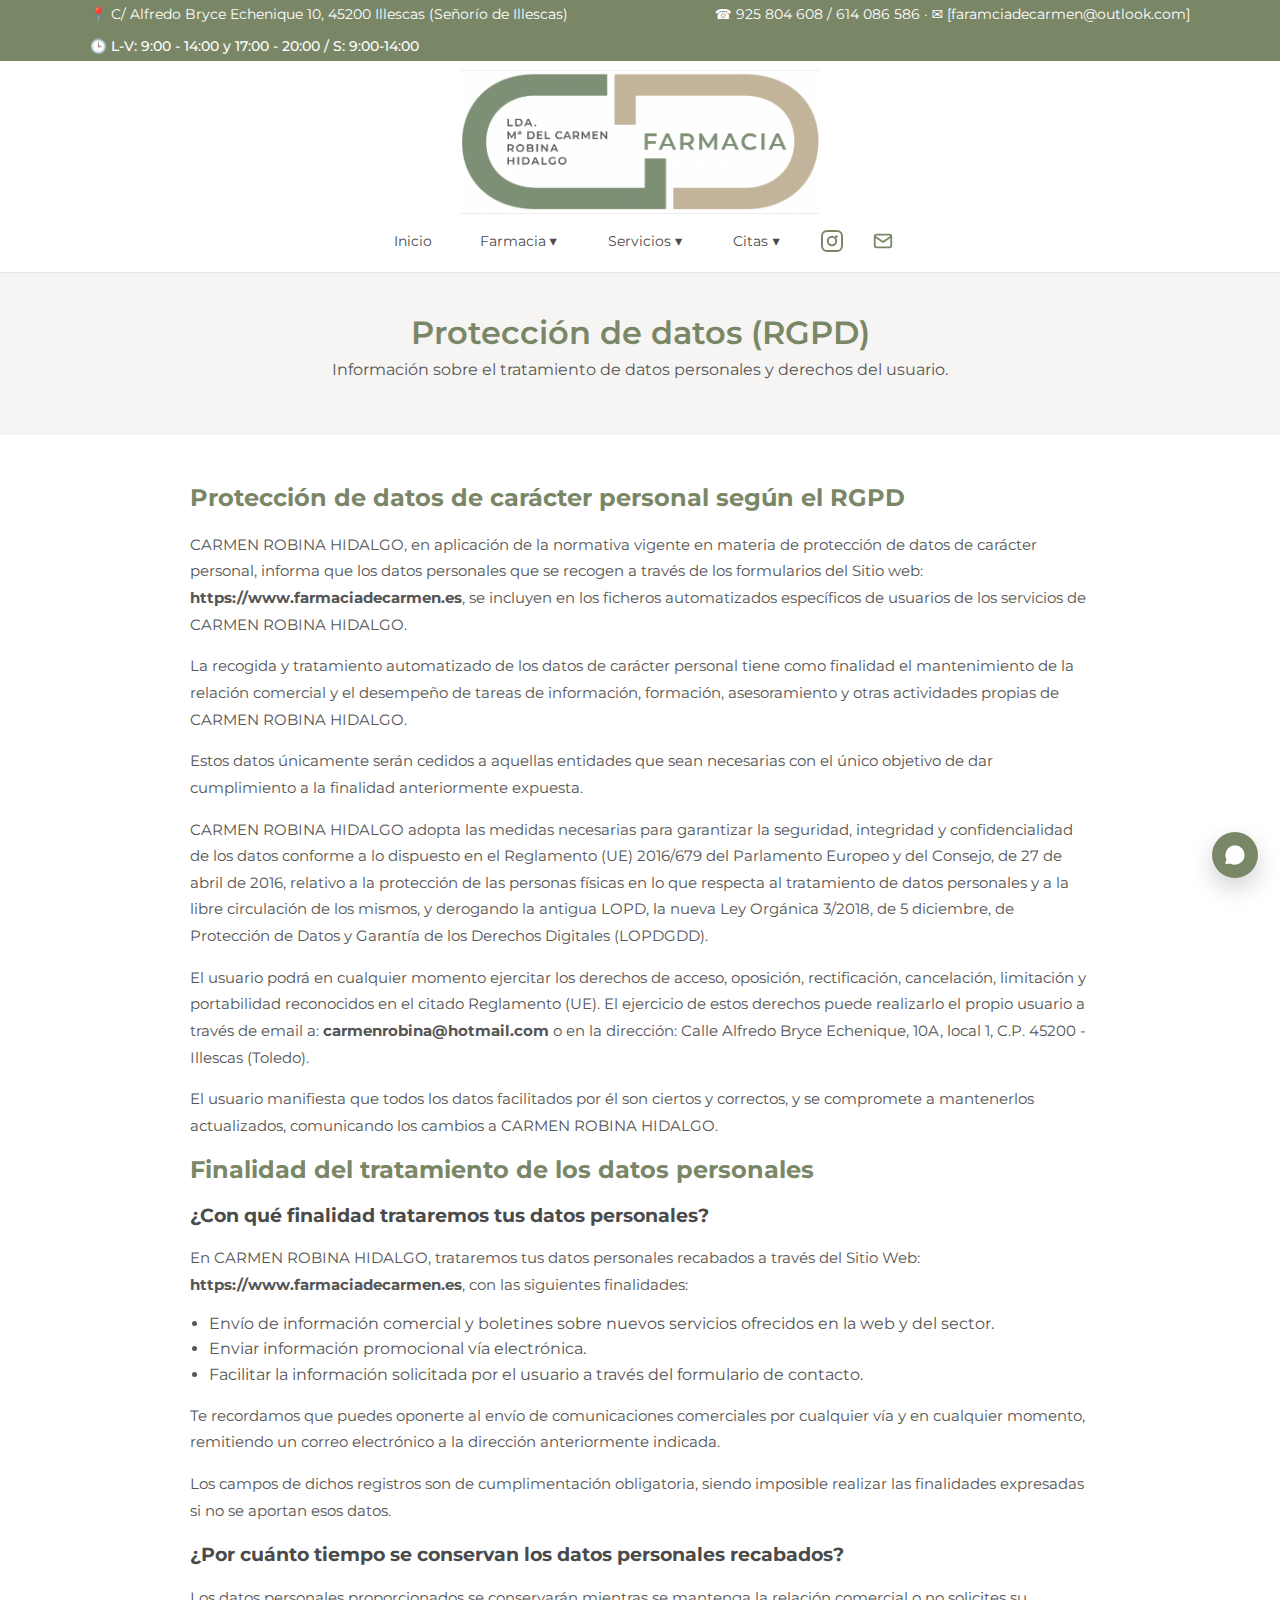
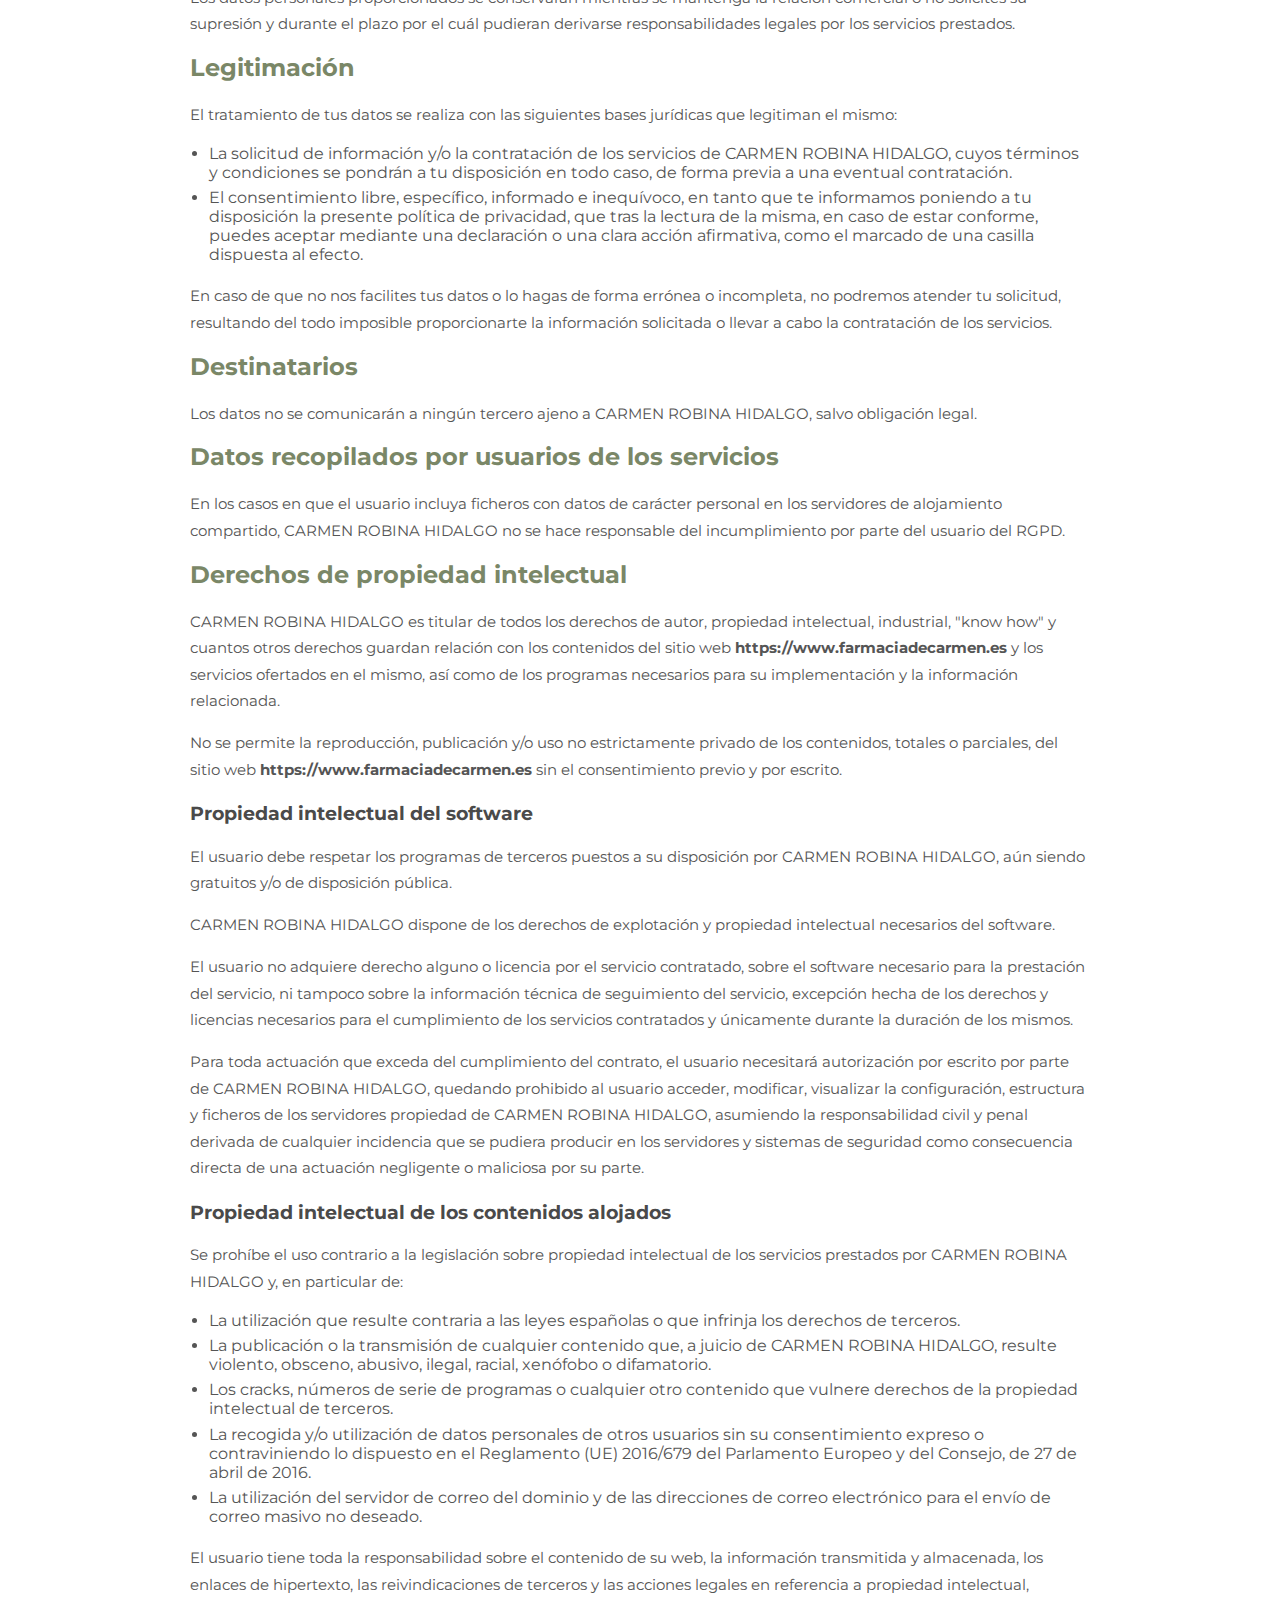
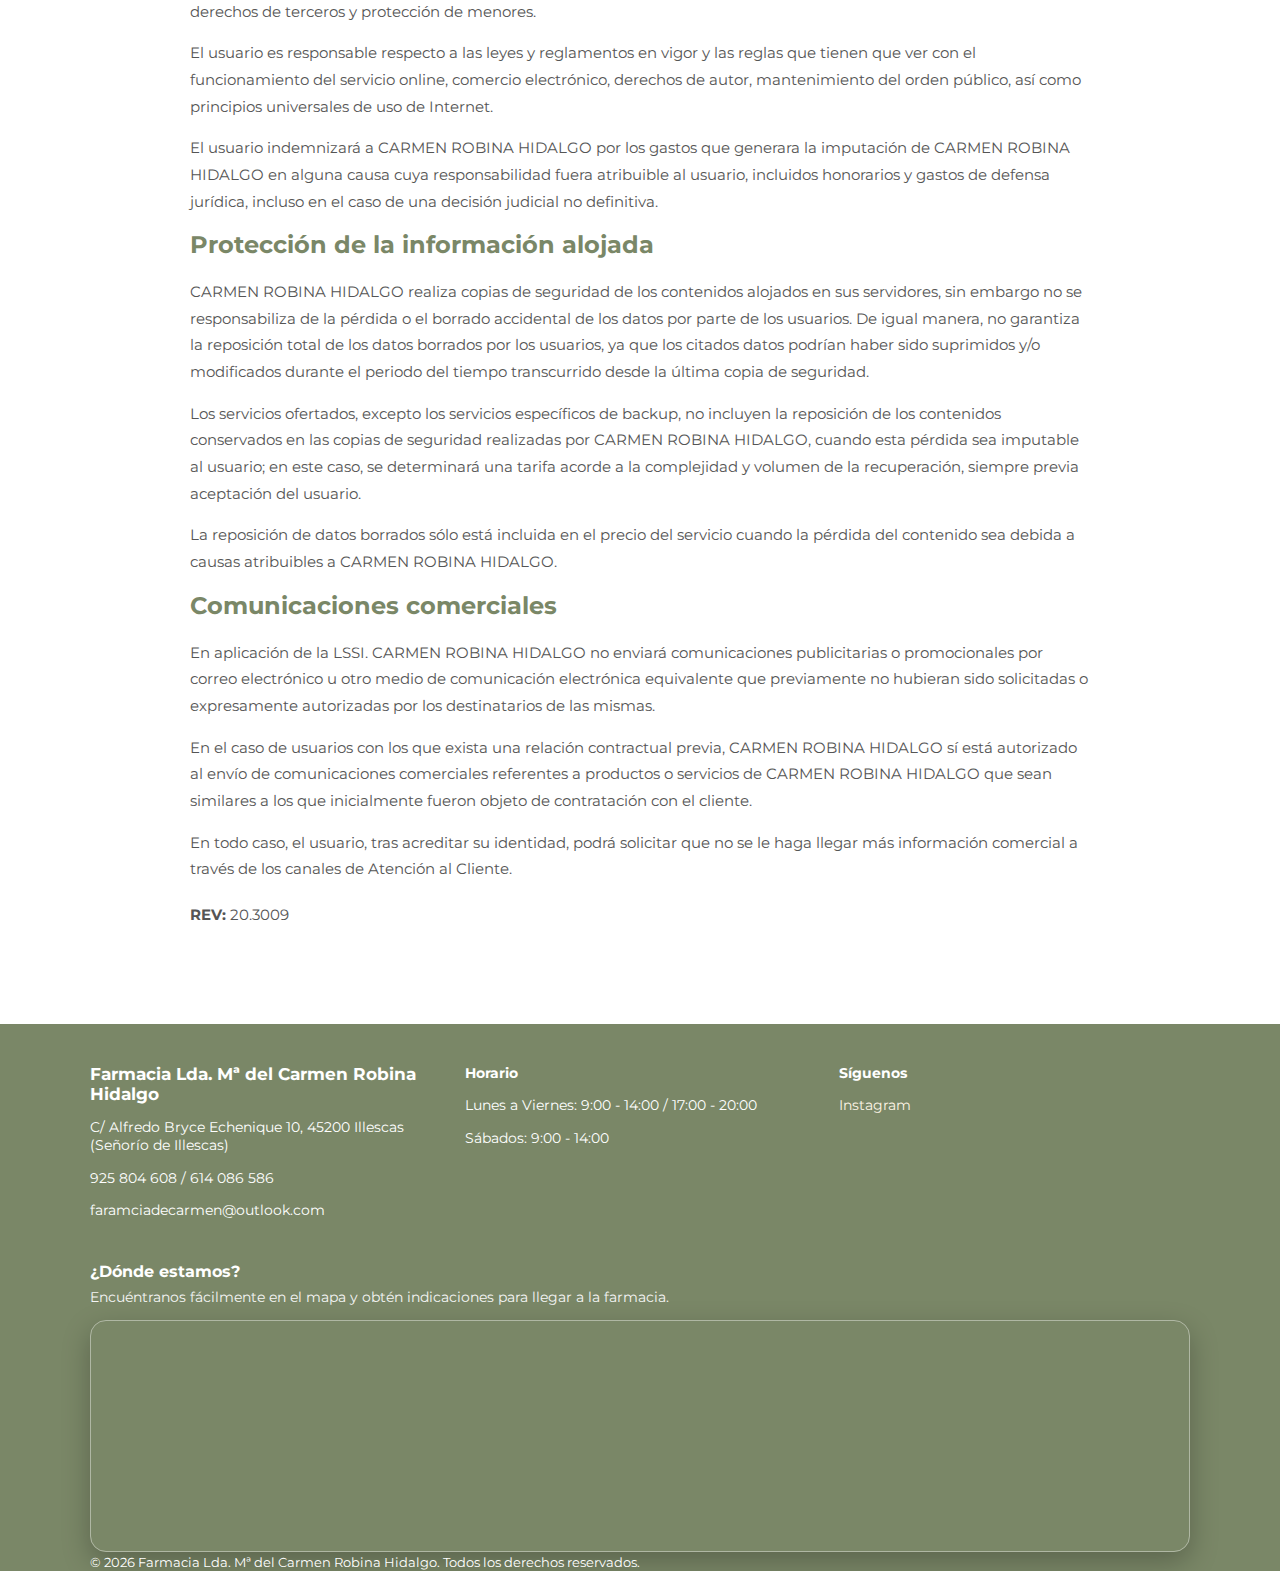
<file: proteccion-datos-rgpd.html>
<!DOCTYPE html>
<html lang="es">
<head>
  <meta charset="UTF-8" />
  <meta name="viewport" content="width=device-width, initial-scale=1.0" />
  <title>Protección de datos (RGPD) | Farmacia Lda. Mª del Carmen Robina Hidalgo</title>

  <link rel="preconnect" href="https://fonts.bunny.net">
  <link href="https://fonts.bunny.net/css?family=montserrat:300,400,500,600,700" rel="stylesheet">

  <link rel="stylesheet" href="styles.css" />
</head>
<body>

  <div id="top-bar-container"></div>
  <script src="topbar.js"></script>

  <div id="whatsapp-container"></div>
  <script src="whatsapp.js"></script>

  <div id="site-header"></div>
  <script src="header.js"></script>

  <!-- CABECERA DE PÁGINA -->
  <section class="page-header">
    <div class="container">
      <h1>Protección de datos (RGPD)</h1>
      <p>
        Información sobre el tratamiento de datos personales y derechos del usuario.
      </p>
    </div>
  </section>

  <!-- CONTENIDO LEGAL -->
  <section class="section">
    <div class="container legal-page">

      <h2>Protección de datos de carácter personal según el RGPD</h2>

      <p>
        CARMEN ROBINA HIDALGO, en aplicación de la normativa vigente en materia de protección de datos de carácter
        personal, informa que los datos personales que se recogen a través de los formularios del Sitio web:
        <strong>https://www.farmaciadecarmen.es</strong>, se incluyen en los ficheros automatizados específicos de
        usuarios de los servicios de CARMEN ROBINA HIDALGO.
      </p>

      <p>
        La recogida y tratamiento automatizado de los datos de carácter personal tiene como finalidad el mantenimiento
        de la relación comercial y el desempeño de tareas de información, formación, asesoramiento y otras actividades
        propias de CARMEN ROBINA HIDALGO.
      </p>

      <p>
        Estos datos únicamente serán cedidos a aquellas entidades que sean necesarias con el único objetivo de dar
        cumplimiento a la finalidad anteriormente expuesta.
      </p>

      <p>
        CARMEN ROBINA HIDALGO adopta las medidas necesarias para garantizar la seguridad, integridad y confidencialidad
        de los datos conforme a lo dispuesto en el Reglamento (UE) 2016/679 del Parlamento Europeo y del Consejo, de 27
        de abril de 2016, relativo a la protección de las personas físicas en lo que respecta al tratamiento de datos
        personales y a la libre circulación de los mismos, y derogando la antigua LOPD, la nueva Ley Orgánica 3/2018,
        de 5 diciembre, de Protección de Datos y Garantía de los Derechos Digitales (LOPDGDD).
      </p>

      <p>
        El usuario podrá en cualquier momento ejercitar los derechos de acceso, oposición, rectificación, cancelación,
        limitación y portabilidad reconocidos en el citado Reglamento (UE). El ejercicio de estos derechos puede
        realizarlo el propio usuario a través de email a: <strong>carmenrobina@hotmail.com</strong> o en la dirección:
        Calle Alfredo Bryce Echenique, 10A, local 1, C.P. 45200 - Illescas (Toledo).
      </p>

      <p>
        El usuario manifiesta que todos los datos facilitados por él son ciertos y correctos, y se compromete a
        mantenerlos actualizados, comunicando los cambios a CARMEN ROBINA HIDALGO.
      </p>

      <h2>Finalidad del tratamiento de los datos personales</h2>
      <h3>¿Con qué finalidad trataremos tus datos personales?</h3>

      <p>
        En CARMEN ROBINA HIDALGO, trataremos tus datos personales recabados a través del Sitio Web:
        <strong>https://www.farmaciadecarmen.es</strong>, con las siguientes finalidades:
      </p>

      <ul class="legal-list">
        <li>Envío de información comercial y boletines sobre nuevos servicios ofrecidos en la web y del sector.</li>
        <li>Enviar información promocional vía electrónica.</li>
        <li>Facilitar la información solicitada por el usuario a través del formulario de contacto.</li>
      </ul>

      <p>
        Te recordamos que puedes oponerte al envío de comunicaciones comerciales por cualquier vía y en cualquier
        momento, remitiendo un correo electrónico a la dirección anteriormente indicada.
      </p>

      <p>
        Los campos de dichos registros son de cumplimentación obligatoria, siendo imposible realizar las finalidades
        expresadas si no se aportan esos datos.
      </p>

      <h3>¿Por cuánto tiempo se conservan los datos personales recabados?</h3>
      <p>
        Los datos personales proporcionados se conservarán mientras se mantenga la relación comercial o no solicites su
        supresión y durante el plazo por el cuál pudieran derivarse responsabilidades legales por los servicios
        prestados.
      </p>

      <h2>Legitimación</h2>
      <p>
        El tratamiento de tus datos se realiza con las siguientes bases jurídicas que legitiman el mismo:
      </p>

      <ul class="legal-list">
        <li>
          La solicitud de información y/o la contratación de los servicios de CARMEN ROBINA HIDALGO, cuyos términos y
          condiciones se pondrán a tu disposición en todo caso, de forma previa a una eventual contratación.
        </li>
        <li>
          El consentimiento libre, específico, informado e inequívoco, en tanto que te informamos poniendo a tu
          disposición la presente política de privacidad, que tras la lectura de la misma, en caso de estar conforme,
          puedes aceptar mediante una declaración o una clara acción afirmativa, como el marcado de una casilla
          dispuesta al efecto.
        </li>
      </ul>

      <p>
        En caso de que no nos facilites tus datos o lo hagas de forma errónea o incompleta, no podremos atender tu
        solicitud, resultando del todo imposible proporcionarte la información solicitada o llevar a cabo la
        contratación de los servicios.
      </p>

      <h2>Destinatarios</h2>
      <p>
        Los datos no se comunicarán a ningún tercero ajeno a CARMEN ROBINA HIDALGO, salvo obligación legal.
      </p>

      <h2>Datos recopilados por usuarios de los servicios</h2>
      <p>
        En los casos en que el usuario incluya ficheros con datos de carácter personal en los servidores de alojamiento
        compartido, CARMEN ROBINA HIDALGO no se hace responsable del incumplimiento por parte del usuario del RGPD.
      </p>

      <h2>Derechos de propiedad intelectual</h2>
      <p>
        CARMEN ROBINA HIDALGO es titular de todos los derechos de autor, propiedad intelectual, industrial, "know how"
        y cuantos otros derechos guardan relación con los contenidos del sitio web
        <strong>https://www.farmaciadecarmen.es</strong> y los servicios ofertados en el mismo, así como de los
        programas necesarios para su implementación y la información relacionada.
      </p>

      <p>
        No se permite la reproducción, publicación y/o uso no estrictamente privado de los contenidos, totales o
        parciales, del sitio web <strong>https://www.farmaciadecarmen.es</strong> sin el consentimiento previo y por
        escrito.
      </p>

      <h3>Propiedad intelectual del software</h3>
      <p>
        El usuario debe respetar los programas de terceros puestos a su disposición por CARMEN ROBINA HIDALGO, aún
        siendo gratuitos y/o de disposición pública.
      </p>

      <p>
        CARMEN ROBINA HIDALGO dispone de los derechos de explotación y propiedad intelectual necesarios del software.
      </p>

      <p>
        El usuario no adquiere derecho alguno o licencia por el servicio contratado, sobre el software necesario para
        la prestación del servicio, ni tampoco sobre la información técnica de seguimiento del servicio, excepción
        hecha de los derechos y licencias necesarios para el cumplimiento de los servicios contratados y únicamente
        durante la duración de los mismos.
      </p>

      <p>
        Para toda actuación que exceda del cumplimiento del contrato, el usuario necesitará autorización por escrito
        por parte de CARMEN ROBINA HIDALGO, quedando prohibido al usuario acceder, modificar, visualizar la
        configuración, estructura y ficheros de los servidores propiedad de CARMEN ROBINA HIDALGO, asumiendo la
        responsabilidad civil y penal derivada de cualquier incidencia que se pudiera producir en los servidores y
        sistemas de seguridad como consecuencia directa de una actuación negligente o maliciosa por su parte.
      </p>

      <h3>Propiedad intelectual de los contenidos alojados</h3>
      <p>
        Se prohíbe el uso contrario a la legislación sobre propiedad intelectual de los servicios prestados por CARMEN
        ROBINA HIDALGO y, en particular de:
      </p>

      <ul class="legal-list">
        <li>La utilización que resulte contraria a las leyes españolas o que infrinja los derechos de terceros.</li>
        <li>
          La publicación o la transmisión de cualquier contenido que, a juicio de CARMEN ROBINA HIDALGO, resulte
          violento, obsceno, abusivo, ilegal, racial, xenófobo o difamatorio.
        </li>
        <li>
          Los cracks, números de serie de programas o cualquier otro contenido que vulnere derechos de la propiedad
          intelectual de terceros.
        </li>
        <li>
          La recogida y/o utilización de datos personales de otros usuarios sin su consentimiento expreso o
          contraviniendo lo dispuesto en el Reglamento (UE) 2016/679 del Parlamento Europeo y del Consejo, de 27 de
          abril de 2016.
        </li>
        <li>
          La utilización del servidor de correo del dominio y de las direcciones de correo electrónico para el envío de
          correo masivo no deseado.
        </li>
      </ul>

      <p>
        El usuario tiene toda la responsabilidad sobre el contenido de su web, la información transmitida y almacenada,
        los enlaces de hipertexto, las reivindicaciones de terceros y las acciones legales en referencia a propiedad
        intelectual, derechos de terceros y protección de menores.
      </p>

      <p>
        El usuario es responsable respecto a las leyes y reglamentos en vigor y las reglas que tienen que ver con el
        funcionamiento del servicio online, comercio electrónico, derechos de autor, mantenimiento del orden público,
        así como principios universales de uso de Internet.
      </p>

      <p>
        El usuario indemnizará a CARMEN ROBINA HIDALGO por los gastos que generara la imputación de CARMEN ROBINA
        HIDALGO en alguna causa cuya responsabilidad fuera atribuible al usuario, incluidos honorarios y gastos de
        defensa jurídica, incluso en el caso de una decisión judicial no definitiva.
      </p>

      <h2>Protección de la información alojada</h2>
      <p>
        CARMEN ROBINA HIDALGO realiza copias de seguridad de los contenidos alojados en sus servidores, sin embargo no
        se responsabiliza de la pérdida o el borrado accidental de los datos por parte de los usuarios. De igual
        manera, no garantiza la reposición total de los datos borrados por los usuarios, ya que los citados datos
        podrían haber sido suprimidos y/o modificados durante el periodo del tiempo transcurrido desde la última copia
        de seguridad.
      </p>

      <p>
        Los servicios ofertados, excepto los servicios específicos de backup, no incluyen la reposición de los
        contenidos conservados en las copias de seguridad realizadas por CARMEN ROBINA HIDALGO, cuando esta pérdida sea
        imputable al usuario; en este caso, se determinará una tarifa acorde a la complejidad y volumen de la
        recuperación, siempre previa aceptación del usuario.
      </p>

      <p>
        La reposición de datos borrados sólo está incluida en el precio del servicio cuando la pérdida del contenido
        sea debida a causas atribuibles a CARMEN ROBINA HIDALGO.
      </p>

      <h2>Comunicaciones comerciales</h2>
      <p>
        En aplicación de la LSSI. CARMEN ROBINA HIDALGO no enviará comunicaciones publicitarias o promocionales por
        correo electrónico u otro medio de comunicación electrónica equivalente que previamente no hubieran sido
        solicitadas o expresamente autorizadas por los destinatarios de las mismas.
      </p>

      <p>
        En el caso de usuarios con los que exista una relación contractual previa, CARMEN ROBINA HIDALGO sí está
        autorizado al envío de comunicaciones comerciales referentes a productos o servicios de CARMEN ROBINA HIDALGO
        que sean similares a los que inicialmente fueron objeto de contratación con el cliente.
      </p>

      <p>
        En todo caso, el usuario, tras acreditar su identidad, podrá solicitar que no se le haga llegar más información
        comercial a través de los canales de Atención al Cliente.
      </p>

      <p class="legal-rev"><strong>REV:</strong> 20.3009</p>

    </div>
  </section>

  <!-- WHATSAPP FLOTANTE (PLANTILLA) -->
  <div id="whatsapp-container"></div>
  <script src="whatsapp.js"></script>

  <!-- FOOTER (PLANTILLA) -->
  <div id="site-footer"></div>
  <script src="footer.js"></script>

</body>
</html>
</file>
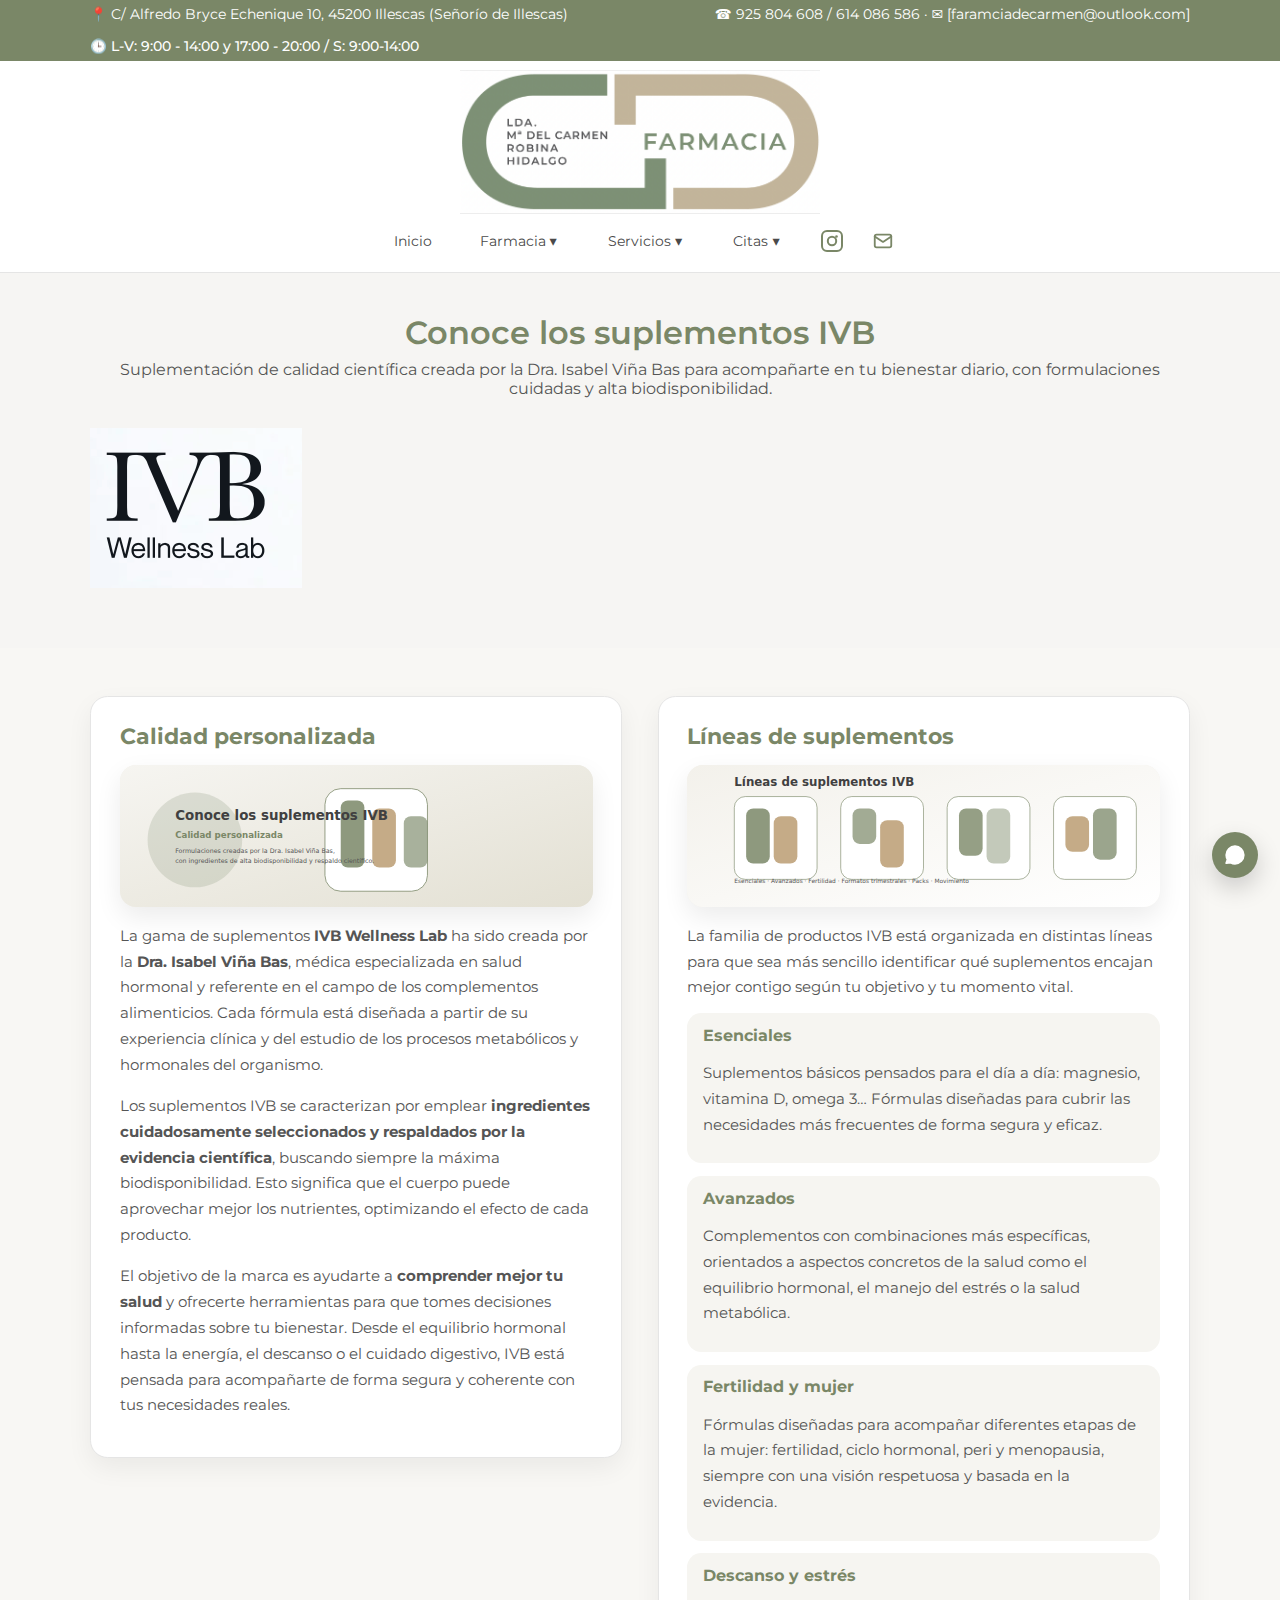
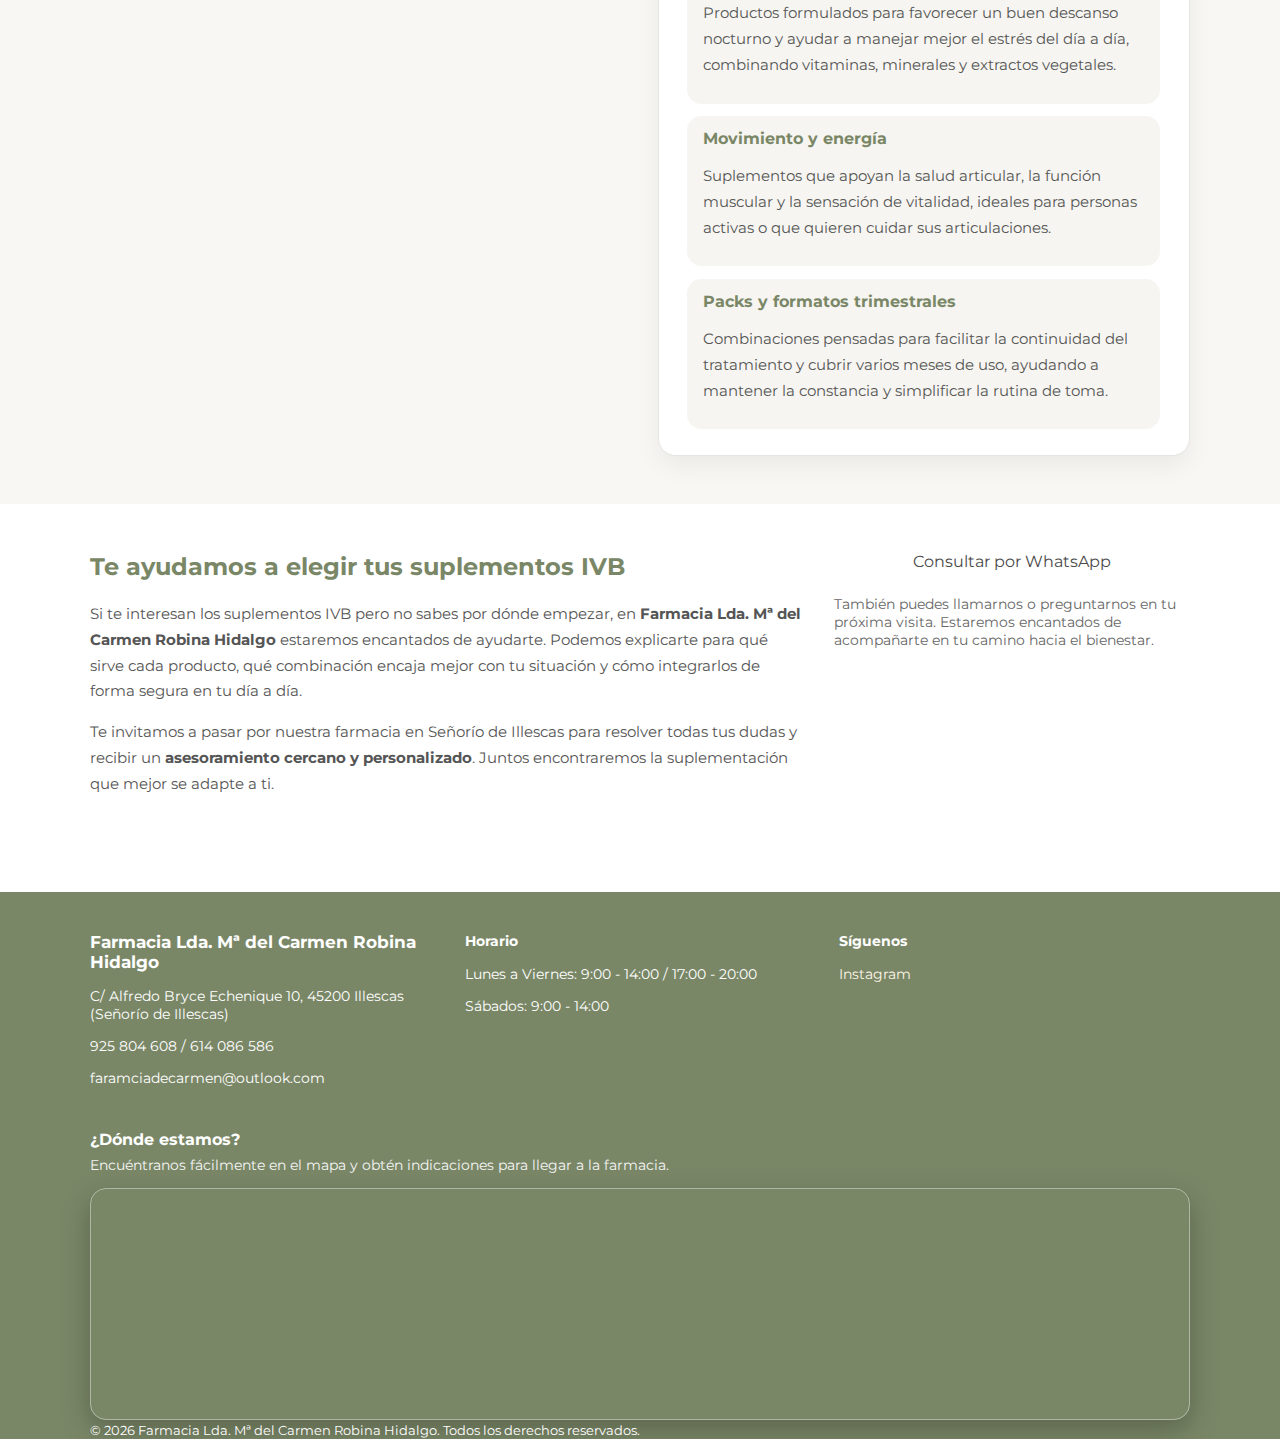
<file: suplementos.html>
<!DOCTYPE html>
<html lang="es">
<head>
  <meta charset="UTF-8" />
  <meta name="viewport" content="width=device-width, initial-scale=1.0" />
  <title>Conoce los suplementos IVB | Farmacia Lda. Mª del Carmen Robina Hidalgo</title>

  <link rel="preconnect" href="https://fonts.bunny.net">
  <link href="https://fonts.bunny.net/css?family=montserrat:300,400,500,600,700" rel="stylesheet">

  <link rel="stylesheet" href="styles.css" />
</head>
<body>

    <div id="top-bar-container"></div>
  <script src="topbar.js"></script> 

    <div id="whatsapp-container"></div>
<script src="whatsapp.js"></script>

  <div id="site-header"></div>
  <script src="header.js"></script>

  <!-- CABECERA DE PÁGINA -->
  <section class="page-header">
    <div class="container">
     
      <h1>Conoce los suplementos IVB</h1>
      <p>
        Suplementación de calidad científica creada por la Dra. Isabel Viña Bas para acompañarte en tu bienestar
        diario, con formulaciones cuidadas y alta biodisponibilidad.
      </p>
       <div class="brand-logo">
        <img src="img/ivb/logo-ivb.png" alt="IVB Wellness Lab" loading="lazy">
      </div>
    </div>
  </section>

  <!-- CONTENIDO PRINCIPAL SUPLEMENTOS IVB -->
  <section class="section ivb-section">
    <div class="container ivb-grid">

      <!-- BLOQUE 1: CALIDAD PERSONALIZADA -->
      <article class="ivb-block">
        <div class="ivb-block-header">
          <h2>Calidad personalizada</h2>
        </div>

        <div class="ivb-block-media">
          <!-- Imagen hero IVB -->
          <div class="ivb-image-wrapper">
            <img src="img/ivb-calidad.svg" alt="Suplementos IVB - Calidad personalizada" loading="lazy" />
          </div>
        </div>

        <div class="ivb-block-content">
          <p>
            La gama de suplementos <strong>IVB Wellness Lab</strong> ha sido creada por la
            <strong>Dra. Isabel Viña Bas</strong>, médica especializada en salud hormonal y referente en el campo de
            los complementos alimenticios. Cada fórmula está diseñada a partir de su experiencia clínica y del estudio
            de los procesos metabólicos y hormonales del organismo.
          </p>
          <p>
            Los suplementos IVB se caracterizan por emplear <strong>ingredientes cuidadosamente seleccionados y
            respaldados por la evidencia científica</strong>, buscando siempre la máxima biodisponibilidad. Esto
            significa que el cuerpo puede aprovechar mejor los nutrientes, optimizando el efecto de cada producto.
          </p>
          <p>
            El objetivo de la marca es ayudarte a <strong>comprender mejor tu salud</strong> y ofrecerte herramientas
            para que tomes decisiones informadas sobre tu bienestar. Desde el equilibrio hormonal hasta la energía, el
            descanso o el cuidado digestivo, IVB está pensada para acompañarte de forma segura y coherente con tus
            necesidades reales.
          </p>
        </div>
      </article>

      <!-- BLOQUE 2: LÍNEAS DE SUPLEMENTOS -->
      <article class="ivb-block">
        <div class="ivb-block-header">
          <h2>Líneas de suplementos</h2>
        </div>

        <div class="ivb-block-media">
          <!-- Imagen de líneas/categorías IVB -->
          <div class="ivb-image-wrapper">
            <img src="img/ivb-lineas.svg" alt="Líneas de suplementos IVB" loading="lazy" />
          </div>
        </div>

        <div class="ivb-block-content">
          <p>
            La familia de productos IVB está organizada en distintas líneas para que sea más sencillo identificar qué
            suplementos encajan mejor contigo según tu objetivo y tu momento vital.
          </p>

          <div class="ivb-lines-grid">

            <div class="ivb-line-card">
              <h3>Esenciales</h3>
              <p>
                Suplementos básicos pensados para el día a día: magnesio, vitamina D, omega 3… Fórmulas diseñadas para
                cubrir las necesidades más frecuentes de forma segura y eficaz.
              </p>
            </div>

            <div class="ivb-line-card">
              <h3>Avanzados</h3>
              <p>
                Complementos con combinaciones más específicas, orientados a aspectos concretos de la salud como el
                equilibrio hormonal, el manejo del estrés o la salud metabólica.
              </p>
            </div>

            <div class="ivb-line-card">
              <h3>Fertilidad y mujer</h3>
              <p>
                Fórmulas diseñadas para acompañar diferentes etapas de la mujer: fertilidad, ciclo hormonal, peri y
                menopausia, siempre con una visión respetuosa y basada en la evidencia.
              </p>
            </div>

            <div class="ivb-line-card">
              <h3>Descanso y estrés</h3>
              <p>
                Productos formulados para favorecer un buen descanso nocturno y ayudar a manejar mejor el estrés del
                día a día, combinando vitaminas, minerales y extractos vegetales.
              </p>
            </div>

            <div class="ivb-line-card">
              <h3>Movimiento y energía</h3>
              <p>
                Suplementos que apoyan la salud articular, la función muscular y la sensación de vitalidad, ideales
                para personas activas o que quieren cuidar sus articulaciones.
              </p>
            </div>

            <div class="ivb-line-card">
              <h3>Packs y formatos trimestrales</h3>
              <p>
                Combinaciones pensadas para facilitar la continuidad del tratamiento y cubrir varios meses de uso,
                ayudando a mantener la constancia y simplificar la rutina de toma.
              </p>
            </div>

          </div>
        </div>
      </article>

    </div>
  </section>

  <!-- BLOQUE FINAL: TE ASESORAMOS EN FARMACIA -->
  <section class="section ivb-cta-section">
    <div class="container ivb-cta-inner">
      <div class="ivb-cta-text">
        <h2>Te ayudamos a elegir tus suplementos IVB</h2>
        <p>
          Si te interesan los suplementos IVB pero no sabes por dónde empezar, en
          <strong>Farmacia Lda. Mª del Carmen Robina Hidalgo</strong> estaremos encantados de ayudarte. Podemos
          explicarte para qué sirve cada producto, qué combinación encaja mejor con tu situación y cómo integrarlos
          de forma segura en tu día a día.
        </p>
        <p>
          Te invitamos a pasar por nuestra farmacia en Señorío de Illescas para resolver todas tus dudas y recibir un
          <strong>asesoramiento cercano y personalizado</strong>. Juntos encontraremos la suplementación que mejor
          se adapte a ti.
        </p>
      </div>
      <div class="ivb-cta-side">
        <a href="https://wa.me/34614086586" target="_blank" class="btn btn-primary ivb-cta-btn">
          Consultar por WhatsApp
        </a>
        <p class="ivb-cta-note">
          También puedes llamarnos o preguntarnos en tu próxima visita. Estaremos encantados de acompañarte en tu
          camino hacia el bienestar.
        </p>
      </div>
    </div>
  </section>

  <!-- WHATSAPP FLOTANTE (PLANTILLA) -->
  <div id="whatsapp-container"></div>
  <script src="whatsapp.js"></script>

  <!-- FOOTER (PLANTILLA) -->
  <div id="site-footer"></div>
  <script src="footer.js"></script>

</body>
</html>
</file>
<file: styles.css>
/* ============================
   PALETA DE COLORES DEL LOGO
   ============================ */
:root {
  --verde-logo: #7A8767;
  --beige-logo: #C4B79E;
  --gris-texto: #4A4A4A;
  --fondo-claro: #FFFFFF;
  --fondo-suave: #F6F5F3;
}

/* ============================
   ESTILOS BASE
   ============================ */
*,
*::before,
*::after {
  box-sizing: border-box;
}

body {
  margin: 0;
  font-family: "Montserrat", system-ui, -apple-system, BlinkMacSystemFont,
    "Segoe UI", sans-serif;
  color: var(--gris-texto);
  background-color: var(--fondo-claro);
}

a {
  color: inherit;
  text-decoration: none;
}

img {
  max-width: 100%;
  display: block;
}

.container {
  width: 90%;
  max-width: 1100px;
  margin: 0 auto;
}

/* ============================
   TOP BAR
   ============================ */
.top-bar {
  background: var(--verde-logo);
  color: #ffffff;
  font-size: 0.85rem;
}

.top-bar-inner {
  display: flex;
  justify-content: space-between;
  gap: 1rem;
  flex-wrap: wrap;
  padding: 0.4rem 0;
}

.top-bar-hours {
  font-weight: 500;
}

/* ============================
   HEADER Y LOGO
   ============================ */
.main-header {
  background: var(--fondo-claro);
  border-bottom: 1px solid #e5e5e5;
  position: sticky;
  top: 0;
  z-index: 10;
}

.header-content {
  display: flex;
  align-items: center;
  justify-content: space-between;
  padding: 0.8rem 0;
  gap: 1rem;
}

/* Logo imagen (horizontal del logo) */
.logo {
  display: block;
  max-width: 360px;
}

.logo img {
  width: 100%;
  height: auto;
}

/* Navegación */
.main-nav {
  display: flex;
  align-items: center;
  gap: 1rem;
  font-size: 0.9rem;
}

.nav-link {
  padding: 0.45rem 0.9rem;
  border-radius: 999px;
  transition: background 0.2s ease, color 0.2s ease;
}

.nav-link:hover {
  background: var(--beige-logo);
  color: #ffffff;
}

/* ============================
   MENÚ DESPLEGABLE (FARMACIA)
   ============================ */

.dropdown {
  position: relative;
  display: inline-block;
}

.dropbtn {
  background: none;
  border: none;
  font-size: 0.9rem;
  padding: 0.45rem 0.9rem;
  border-radius: 999px;
  cursor: pointer;
  color: var(--gris-texto);
  font-family: inherit;
  transition: background 0.2s ease, color 0.2s ease;
}

.dropbtn:hover {
  background: var(--beige-logo);
  color: #ffffff;
}

.dropdown-content {
  display: none;
  position: absolute;
  right: 0;
  background-color: #ffffff;
  min-width: 190px;
  border-radius: 0.7rem;
  box-shadow: 0 8px 25px rgba(0, 0, 0, 0.15);
  border: 1px solid #e5e5e5;
  z-index: 50;
  overflow: hidden;
}

.dropdown-content a {
  padding: 0.7rem 1rem;
  display: block;
  color: var(--gris-texto);
  font-size: 0.9rem;
  transition: background 0.2s ease, color 0.2s ease;
}

.dropdown-content a:hover {
  background: var(--beige-logo);
  color: #ffffff;
}

/* Mostrar menú al pasar el ratón */
.dropdown:hover .dropdown-content {
  display: block;
}

/* ============================
   HERO ANCHO (TEXTO IZQUIERDA – CONSEJO DERECHA)
   ============================ */

.hero {
  background: var(--fondo-suave);
  padding: 0.5rem 0 1rem; /* hero muy compacto para que se vea el carrusel */
}

.hero-grid {
  display: grid;
  grid-template-columns: 1.5fr 1fr;  /* ← MÁS ANCHO A LA IZQUIERDA */
  gap: 2.2rem;
  align-items: center;
}

.hero-text h1 {
  font-size: clamp(1.7rem, 2.6vw, 2.2rem);
  margin-bottom: 0.6rem;
  color: var(--verde-logo);
}

.hero-text p {
  font-size: 1rem;
  max-width: 550px;
  line-height: 1.6;
}

.hero-buttons {
  display: flex;
  flex-wrap: wrap;
  gap: 0.8rem;
  margin: 1rem 0 0.8rem;
}

.hero-list {
  list-style: none;
  padding: 0;
  margin: 0.6rem 0 0;
  font-size: 0.95rem;
}

/* TARJETA DEL CONSEJO (parte derecha más estrecha) */
.hero-side {
  display: flex;
  justify-content: center;
}

.hero-card {
  background: #ffffff;
  border-radius: 1.2rem;
  padding: 1.4rem;
  border: 1px solid #e5e5e5;
  max-width: 360px;
  box-shadow: 0 10px 30px rgba(0,0,0,0.08);
}

.hero-card h2 {
  font-size: 1.1rem;
  margin-top: 0;
  color: var(--verde-logo);
}

/* TAG */
.hero-card-tag {
  padding: 0.25rem 0.8rem;
  border-radius: 999px;
  background: var(--beige-logo);
  color: #ffffff;
  font-size: 0.75rem;
}

/* ============================
   RESPONSIVE
   ============================ */

@media (max-width: 900px) {
  .hero-grid {
    grid-template-columns: 1fr; /* pasa a una sola columna */
    gap: 1.2rem;
  }

  .hero {
    padding: 1rem 0 1.2rem;
  }

  .hero-side {
    justify-content: flex-start; /* queda debajo alineado a la izquierda */
  }
}

@media (max-width: 600px) {
  .hero {
    padding: 0.8rem 0;
  }

  .hero-card {
    max-width: 100%;
  }
}


/* ============================
   SECCIONES GENERALES
   ============================ */
.section {
  padding: 3rem 0;
}

.section-alt {
  background: #eeeae3;
}

.section-header {
  text-align: center;
  max-width: 600px;
  margin: 0 auto 2rem;
}

.section-header h2 {
  margin-bottom: 0.6rem;
  color: var(--verde-logo);
}

/* Grid tarjetas */
.cards-grid {
  display: grid;
  grid-template-columns: repeat(auto-fit, minmax(230px, 1fr));
  gap: 1.5rem;
}

/* Tarjetas */
.card {
  background: #ffffff;
  border-radius: 1rem;
  padding: 1.4rem;
  border: 1px solid #e5e5e5;
  box-shadow: 0 8px 25px rgba(0, 0, 0, 0.04);
}

.card h3 {
  margin-top: 0;
  margin-bottom: 0.5rem;
  font-size: 1.05rem;
}

.card p {
  margin: 0;
  font-size: 0.95rem;
  line-height: 1.5;
}

/* Promos */
.promo-card {
  position: relative;
}

.promo-badge {
  position: absolute;
  top: -0.8rem;
  left: 1.4rem;
  background: var(--verde-logo);
  color: #ffffff;
  font-size: 0.75rem;
  padding: 0.25rem 0.8rem;
  border-radius: 999px;
}

.promo-footer {
  margin-top: 0.8rem;
  font-size: 0.8rem;
  color: #777777;
}

/* ============================
   NOTICIAS / CONSEJOS (2 COLUMNAS)
   ============================ */
.two-columns {
  display: grid;
  grid-template-columns: minmax(0, 1.1fr) minmax(0, 1fr);
  gap: 2rem;
}

.column h2 {
  margin-top: 0;
  color: var(--verde-logo);
}

.mini-card {
  background: #ffffff;
  border-radius: 0.9rem;
  padding: 1rem 1.2rem;
  border: 1px solid #e5e5e5;
  margin-bottom: 1rem;
}

.mini-card h3 {
  margin: 0 0 0.4rem;
  font-size: 1rem;
}

.mini-card p {
  margin: 0 0 0.5rem;
  font-size: 0.9rem;
  line-height: 1.5;
}

.mini-card-meta {
  font-size: 0.75rem;
  color: #9ca3af;
}

/* ============================
   FOOTER
   ============================ */
.footer {
  background: var(--verde-logo);
  color: #ffffff;
  padding-top: 2.5rem;
  margin-top: 2rem;
}

.footer-grid {
  display: grid;
  grid-template-columns: repeat(auto-fit, minmax(220px, 1fr));
  gap: 1.5rem;
  font-size: 0.9rem;
}

.footer h3,
.footer h4 {
  margin-top: 0;
  margin-bottom: 0.5rem;
}

.footer a {
  color: #fdf5e6;
}

/* ============================
   CARRUSEL DE OFERTAS (NUEVO MÁS BAJO)
   ============================ */

.carousel-section {
  width: 100%;
  background: var(--fondo-claro);
  padding: 1.5rem 0 2rem;
}

.carousel-container {
  position: relative;
  width: 90%;
  max-width: 1100px;
  margin: 0 auto;
  overflow: hidden;
  border-radius: 1rem;
  border: 1px solid #e2e2e2;
  box-shadow: 0 8px 30px rgba(0, 0, 0, 0.08);
}

/* Hacemos el carrusel más bajo */
.carousel-track {
  display: flex;
  transition: transform 0.6s ease;
}

.carousel-slide {
  min-width: 100%;
  height: 500px;              /* ← ALTURA FINAL (AJUSTABLE) */
  display: flex;
  justify-content: center;
  align-items: center;
  overflow: hidden;
}

/* Las imágenes se recortan suavemente sin distorsión */
.carousel-slide img {
  width: 100%;
  height: 100%;
  object-fit: cover;          /* ← recorta suavemente sin deformar */
  display: block;
}

/* Botones */
.carousel-btn {
  position: absolute;
  top: 50%;
  transform: translateY(-50%);
  background: var(--verde-logo);
  color: #fff;
  border: none;
  padding: 0.4rem 0.8rem;
  font-size: 1.4rem;
  border-radius: 50%;
  cursor: pointer;
  transition: 0.2s;
  opacity: 0.8;
}

.carousel-btn:hover {
  background: var(--beige-logo);
}

.carousel-btn.prev {
  left: 0.8rem;
}

.carousel-btn.next {
  right: 0.8rem;
}

/* Responsive móvil */
@media (max-width: 768px) {
  .carousel-slide {
    height: 160px;     /* carrusel más pequeño en móviles */
  }

  .carousel-btn {
    font-size: 1.1rem;
    padding: 0.3rem 0.6rem;
  }
}

/* ICONOS EN LA CABECERA */
.icon-btn {
  font-size: 1.3rem;
  padding: 0.35rem 0.6rem;
  border-radius: 50%;
  transition: 0.3s;
}

.icon-btn:hover {
  background: var(--beige-logo);
  color: #fff;
}

/* PÁGINA DE CONSEJOS */
.page-header {
  background: var(--fondo-suave);
  padding: 2.5rem 0;
  text-align: center;
}

.page-header h1 {
  margin: 0;
  color: var(--verde-logo);
  font-size: 2rem;
  font-weight: 600;
}

.page-header p {
  margin-top: 0.5rem;
  color: #555;
  font-size: 1rem;
}

.advice-list {
  display: grid;
  grid-template-columns: repeat(auto-fit, minmax(260px, 1fr));
  gap: 1.5rem;
}

.advice-card {
  background: white;
  padding: 1.5rem;
  border-radius: 1rem;
  border: 1px solid #e5e5e5;
  box-shadow: 0 6px 20px rgba(0,0,0,0.06);
}

.advice-card h2 {
  margin-top: 0;
  color: var(--verde-logo);
  font-size: 1.2rem;
}

.advice-card p {
  font-size: 0.95rem;
  color: #555;
}

.advice-link {
  display: inline-block;
  margin-top: 0.6rem;
  color: var(--verde-logo);
  font-weight: 600;
  transition: 0.2s;
}

.advice-link:hover {
  color: var(--beige-logo);
}

/* ICONOS EN LA CABECERA */
.icon-btn {
  font-size: 1.3rem;
  padding: 0.35rem 0.6rem;
  border-radius: 50%;
  transition: 0.3s;
}

.icon-btn:hover {
  background: var(--beige-logo);
  color: #fff;
}

/* PÁGINA DE CONSEJOS */
.page-header {
  background: var(--fondo-suave);
  padding: 2.5rem 0;
  text-align: center;
}

.page-header h1 {
  margin: 0;
  color: var(--verde-logo);
  font-size: 2rem;
  font-weight: 600;
}

.page-header p {
  margin-top: 0.5rem;
  color: #555;
  font-size: 1rem;
}

.advice-list {
  display: grid;
  grid-template-columns: repeat(auto-fit, minmax(260px, 1fr));
  gap: 1.5rem;
}

.advice-card {
  background: white;
  padding: 1.5rem;
  border-radius: 1rem;
  border: 1px solid #e5e5e5;
  box-shadow: 0 6px 20px rgba(0,0,0,0.06);
}

.advice-card h2 {
  margin-top: 0;
  color: var(--verde-logo);
  font-size: 1.2rem;
}

.advice-card p {
  font-size: 0.95rem;
  color: #555;
}

.advice-link {
  display: inline-block;
  margin-top: 0.6rem;
  color: var(--verde-logo);
  font-weight: 600;
  transition: 0.2s;
}

.advice-link:hover {
  color: var(--beige-logo);
}
/* ============================
   LOGO CENTRADO Y MENÚ DEBAJO
   ============================ */

.header-content {
  display: flex;
  flex-direction: column;      /* LOGO ARRIBA — MENÚ DEBAJO */
  align-items: center;
  padding: 0.6rem 0 0.9rem;
  gap: 0.4rem;
  width: 100%;
}

.header-logo-container {
  width: 100%;
  display: flex;
  justify-content: center;     /* CENTRA EL LOGO */
  margin-bottom: 0.3rem;
}

.logo img {
  max-width: 360px;
  height: auto;
}

/* Menú centrado */
.main-nav {
  display: flex;
  gap: 1rem;
  justify-content: center;
  align-items: center;
}

/* Iconos Instagram / Email */
.icon-btn {
  font-size: 1.3rem;
  padding: 0.35rem 0.6rem;
  border-radius: 50%;
  transition: 0.3s;
}

.icon-btn:hover {
  background: var(--beige-logo);
  color: #fff;
}

/* Ajustes responsive */
@media (max-width: 768px) {
  .main-nav {
    flex-wrap: wrap;
    gap: 0.6rem;
  }

  .logo img {
    max-width: 260px;
  }
}

/* ============================
   INTRODUCCIÓN CÁLIDA
   ============================ */
.intro-block {
  max-width: 800px;
  margin: 0 auto;
  font-size: 1.05rem;
  line-height: 1.7;
  color: #555;
}

/* ============================
   EQUIPO – TARJETAS
   ============================ */
.team-section {
  padding-top: 1rem;
}

.team-member {
  display: flex;
  gap: 2rem;
  margin-bottom: 2.5rem;
  align-items: center;
  border-bottom: 1px solid #e5e5e5;
  padding-bottom: 2rem;
}

.team-photo img {
  width: 180px;
  height: 180px;
  object-fit: cover;
  border-radius: 1rem;
  border: 3px solid var(--beige-logo);
}

.team-info {
  flex: 1;
}

.team-name {
  margin-top: 0;
  color: var(--verde-logo);
  font-size: 1.4rem;
  margin-bottom: 0.5rem;
}

.team-info p {
  margin: 0;
  line-height: 1.6;
  color: #555;
}

/* Responsive */
@media (max-width: 768px) {
  .team-member {
    flex-direction: column;
    text-align: center;
  }

  .team-photo img {
    width: 140px;
    height: 140px;
  }
}
/* ============================
   PÁGINA FARMACIA ABIERTA
   ============================ */

.section-title {
  text-align: center;
  color: var(--verde-logo);
  font-size: 1.7rem;
  margin-bottom: 1.5rem;
}

.horario-box {
  background: #fff;
  padding: 1.5rem;
  border-radius: 1rem;
  max-width: 500px;
  margin: 0 auto;
  border: 1px solid #e5e5e5;
  box-shadow: 0 8px 25px rgba(0,0,0,0.05);
}

.horario-box p {
  margin: 0.4rem 0;
  font-size: 1.05rem;
  color: #444;
}

/* GUARDIAS */
.guardia-block .section-description {
  text-align: center;
  max-width: 700px;
  margin: 0 auto 2rem;
  color: #555;
}

.guardia-list {
  display: grid;
  gap: 1.5rem;
  grid-template-columns: repeat(auto-fit, minmax(240px, 1fr));
}

.guardia-card {
  background: #fff;
  padding: 1.5rem;
  border-radius: 1rem;
  border: 1px solid #e5e5e5;
  box-shadow: 0 8px 25px rgba(0,0,0,0.05);
}

.guardia-card h3 {
  margin-top: 0;
  color: var(--verde-logo);
}

/* UBICACIÓN */
.ubicacion-grid {
  display: grid;
  gap: 2rem;
  grid-template-columns: 1fr 1fr;
}

.ubicacion-info p {
  font-size: 1rem;
  color: #555;
}

.ubicacion-map iframe {
  border-radius: 1rem;
  border: 1px solid #ddd;
}

/* Responsive */
@media (max-width: 768px) {
  .ubicacion-grid {
    grid-template-columns: 1fr;
  }
}

.main-nav .dropdown {
  margin: 0 0.3rem;
}

/* ICONO DE EMAIL SVG */
.email-icon {
  width: 22px;
  height: 22px;
  display: block;
  object-fit: contain;
}

/* Misma estética que Instagram */
.icon-btn {
  padding: 0.25rem 0.4rem;
  border-radius: 8px;
  display: flex;
  align-items: center;
  justify-content: center;
}

/* Hover con color beige del logo */
.icon-btn:hover {
  background: var(--beige-logo);
  transition: 0.2s;
}

/* (Opcional) convertir el icono a blanco en hover */
.icon-btn:hover img {
  filter: brightness(0) invert(1);
}

.main-nav .dropdown {
  margin: 0 0.2rem;
}

/* ============================
   BUSCADOR INTELIGENTE
   ============================ */

.search-section {
  background: #f8f7f4;
  padding: 1.8rem 0 2.2rem;
  border-top: 1px solid #e5e5e5;
  border-bottom: 1px solid #e5e5e5;
}

.search-container {
  max-width: 900px;
}

.search-header {
  text-align: center;
  margin-bottom: 1.2rem;
}

.search-header h2 {
  margin: 0;
  color: var(--verde-logo);
  font-size: 1.6rem;
}

.search-header p {
  margin: 0.4rem 0 0;
  color: #666;
  font-size: 0.95rem;
}

/* Caja del buscador */
.search-box {
  display: flex;
  gap: 0.6rem;
  align-items: center;
  margin-bottom: 1rem;
  flex-wrap: wrap;
}

#search-input {
  flex: 1;
  min-width: 220px;
  padding: 0.7rem 1rem;
  border-radius: 999px;
  border: 1px solid #d4d4d4;
  font-size: 0.95rem;
  font-family: inherit;
  outline: none;
  transition: border-color 0.2s ease, box-shadow 0.2s ease;
}

#search-input:focus {
  border-color: var(--verde-logo);
  box-shadow: 0 0 0 2px rgba(122, 135, 103, 0.25);
}

/* Resultados */
.search-results {
  margin-top: 0.5rem;
}

.search-result-item {
  background: #ffffff;
  border-radius: 0.9rem;
  padding: 0.9rem 1.1rem;
  border: 1px solid #e5e5e5;
  box-shadow: 0 5px 18px rgba(0, 0, 0, 0.03);
  margin-bottom: 0.6rem;
  cursor: pointer;
  transition: transform 0.15s ease, box-shadow 0.15s ease, border-color 0.15s ease;
}

.search-result-item:hover {
  transform: translateY(-1px);
  border-color: var(--beige-logo);
  box-shadow: 0 8px 24px rgba(0, 0, 0, 0.06);
}

.search-result-title {
  margin: 0;
  font-weight: 600;
  color: var(--verde-logo);
  font-size: 0.98rem;
}

.search-result-category {
  font-size: 0.8rem;
  color: #9ca3af;
  margin-top: 0.1rem;
}

.search-result-description {
  margin: 0.3rem 0 0;
  font-size: 0.9rem;
  color: #555;
}

/* Mensajes vacíos / info */
.search-results-empty {
  font-size: 0.9rem;
  color: #777;
  padding: 0.3rem 0.1rem;
}

/* Responsive */
@media (max-width: 600px) {
  .search-box {
    flex-direction: column;
    align-items: stretch;
  }

  #search-button {
    width: 100%;
  }
}
/* BOTÓN DE BUSCAR con icono */
#search-button {
  background: var(--verde-logo);
  color: #fff;
  border: none;
  padding: 0.65rem 1.4rem;
  font-size: 0.95rem;
  border-radius: 8px;
  cursor: pointer;
  transition: 0.25s ease;
  display: flex;
  align-items: center;
  justify-content: center;
  gap: 0.4rem;              /* espacio entre icono y texto */
  font-family: inherit;
}

/* Icono de la lupa dentro del botón */
#search-button .search-icon {
  width: 18px;
  height: 18px;
  display: block;
  object-fit: contain;
  /* hacemos la lupa blanca para que contraste con el verde */
  filter: brightness(0) invert(1);
}

#search-button:hover {
  background: var(--beige-logo);
  color: #fff;
  transform: translateY(-1px);
  box-shadow: 0 4px 10px rgba(0,0,0,0.12);
}

#search-button:active {
  transform: translateY(0);
  box-shadow: none;
}
/* BOTÓN FLOTANTE WHATSAPP */
.whatsapp-float {
  position: fixed;
  right: 1.4rem;
  bottom: 1.4rem;
  z-index: 120;
  background: var(--verde-logo);
  border-radius: 999px;
  padding: 0.6rem;
  box-shadow: 0 10px 25px rgba(0, 0, 0, 0.18);
  display: flex;
  align-items: center;
  justify-content: center;
  cursor: pointer;
  transition: transform 0.2s ease, box-shadow 0.2s ease, background 0.2s ease;
}

.whatsapp-float:hover {
  background: var(--beige-logo);
  transform: translateY(-2px);
  box-shadow: 0 14px 30px rgba(0, 0, 0, 0.25);
}

.whatsapp-icon {
  width: 26px;
  height: 26px;
  object-fit: contain;
  filter: brightness(0) invert(1);
}

/* Móvil */
@media (max-width: 600px) {
  .whatsapp-float {
    right: 1rem;
    bottom: 1rem;
    padding: 0.5rem;
  }

  .whatsapp-icon {
    width: 22px;
    height: 22px;
  }
}
/* ============================
   MAPA EN FOOTER
   ============================ */

.footer-map {
  margin-top: 1.8rem;
}

.footer-map h4 {
  margin: 0 0 0.4rem;
}

.footer-map-text {
  margin: 0 0 0.9rem;
  font-size: 0.9rem;
  color: #f5f5f5;
}

.footer-map-frame {
  border-radius: 1rem;
  overflow: hidden;
  border: 1px solid rgba(255, 255, 255, 0.4);
  box-shadow: 0 10px 28px rgba(0, 0, 0, 0.25);
}

.footer-map-frame iframe {
  display: block;
  width: 100%;
  height: 230px;
}

/* Responsive: que no quede tan alto en móvil */
@media (max-width: 600px) {
  .footer-map-frame iframe {
    height: 200px;
  }
}
.footer-map-link {
  color: #fff;
  text-decoration: underline;
  font-weight: 500;
  transition: color 0.2s;
}

.footer-map-link:hover {
  color: var(--beige-logo);
}
@media (max-width: 600px) {
  #search-button {
    width: 100%;
  }
}
/* ==========================================
   MICROINTERACCIONES SUAVES (GLOBAL)
   ========================================== */
@media (prefers-reduced-motion: no-preference) {

  /* Transiciones suaves en elementos interactivos */
  .nav-link,
  .dropbtn,
  .btn,
  .icon-btn,
  .whatsapp-float,
  #search-button,
  .card,
  .promo-card,
  .mini-card,
  .advice-card,
  .team-member,
  .search-result-item,
  .hero-card {
    transition:
      background-color 0.25s ease,
      color 0.25s ease,
      border-color 0.25s ease,
      box-shadow 0.25s ease,
      transform 0.18s ease;
  }

  /* Navegación: ligero movimiento y realce */
  .nav-link:hover,
  .dropbtn:hover {
    transform: translateY(-1px);
    box-shadow: 0 4px 12px rgba(0, 0, 0, 0.08);
  }

  /* Botones principales (incluye buscar) */
  .btn:hover,
  #search-button:hover {
    transform: translateY(-1px);
    box-shadow: 0 6px 16px rgba(0, 0, 0, 0.15);
  }

  /* Iconos de cabecera e iconos flotantes */
  .icon-btn:hover,
  .whatsapp-float:hover {
    transform: translateY(-2px) scale(1.03);
    box-shadow: 0 10px 24px rgba(0, 0, 0, 0.25);
  }

  /* Tarjetas generales (servicios, promos, consejos, equipo…) */
  .card:hover,
  .promo-card:hover,
  .mini-card:hover,
  .advice-card:hover,
  .search-result-item:hover {
    transform: translateY(-3px);
    box-shadow: 0 12px 28px rgba(0, 0, 0, 0.12);
    border-color: var(--beige-logo);
  }

  /* Tarjeta del héroe (consejo farmacéutico) */
  .hero-card:hover {
    transform: translateY(-3px);
    box-shadow: 0 14px 32px rgba(0, 0, 0, 0.16);
  }

  /* Miembros del equipo: zoom suave de foto */
  .team-member:hover .team-photo img {
    transform: scale(1.03);
    box-shadow: 0 10px 24px rgba(0, 0, 0, 0.18);
  }

  /* Campo de búsqueda: microinteracción al pasar el ratón */
  #search-input:hover {
    box-shadow: 0 0 0 2px rgba(122, 135, 103, 0.15);
  }

  /* Animación de entrada suave para el hero y cabecera de página */
  @keyframes fade-up-soft {
    from {
      opacity: 0;
      transform: translateY(12px);
    }
    to {
      opacity: 1;
      transform: translateY(0);
    }
  }

  .hero,
  .page-header {
    animation: fade-up-soft 0.5s ease-out;
  }
}

/* Accesibilidad: foco visible en elementos clicables */
.nav-link:focus-visible,
.dropbtn:focus-visible,
.btn:focus-visible,
.icon-btn:focus-visible,
.whatsapp-float:focus-visible,
.search-result-item:focus-visible {
  outline: 2px solid var(--beige-logo);
  outline-offset: 3px;
  border-radius: 999px;
}
/* ============================
   CITA ASESORÍA DERMOCOSMÉTICA
   ============================ */

.cita-dermo-section {
  background: #f8f7f4;
}

.cita-dermo-grid {
  display: grid;
  grid-template-columns: 1fr 1fr;
  gap: 2.2rem;
  align-items: flex-start;
}

/* Bloques principales (dos columnas de igual peso) */
.cita-dermo-block {
  background: #ffffff;
  border-radius: 1.1rem;
  padding: 1.6rem 1.8rem;
  border: 1px solid #e5e5e5;
  box-shadow: 0 10px 26px rgba(0, 0, 0, 0.06);
}

.cita-dermo-block h2 {
  margin-top: 0;
  color: var(--verde-logo);
  font-size: 1.4rem;
  margin-bottom: 0.7rem;
}

.cita-dermo-block p {
  font-size: 0.96rem;
  color: #555;
  line-height: 1.7;
}

/* Recuadro de qué analiza el dermoanalizador */
.cita-dermo-highlight {
  margin-top: 1rem;
  padding: 1rem 1.1rem;
  border-radius: 0.9rem;
  background: #f3f1eb;
}

.cita-dermo-highlight h3 {
  margin-top: 0;
  margin-bottom: 0.5rem;
  font-size: 1rem;
  color: var(--verde-logo);
}

.cita-dermo-highlight ul {
  margin: 0;
  padding-left: 1.2rem;
  font-size: 0.93rem;
}

/* Beneficios en formato “pill” */
.cita-dermo-benefits {
  margin-top: 1.3rem;
}

.cita-dermo-benefits h3 {
  margin-bottom: 0.6rem;
  font-size: 1rem;
  color: var(--verde-logo);
}

.cita-dermo-benefits-grid {
  display: grid;
  grid-template-columns: 1fr;
  gap: 0.5rem;
}

.benefit-pill {
  background: #f6f5f1;
  border-radius: 999px;
  padding: 0.6rem 0.9rem;
  font-size: 0.9rem;
}

/* Tarjeta de imagen del analizador / cabina */
.cita-dermo-image-card {
  margin-top: 1.3rem;
}

.cita-dermo-image-placeholder {
  background: #e7e3d8;
  border-radius: 1rem;
  height: 190px;
  display: flex;
  align-items: center;
  justify-content: center;
  color: #6b7280;
  font-size: 0.9rem;
  text-align: center;
  padding: 0 1rem;
}

.cita-dermo-image-text {
  margin-top: 0.7rem;
  font-size: 0.9rem;
  color: #555;
}

/* BLOQUE DE CONTACTO */
.cita-dermo-contact h2 {
  margin-bottom: 0.7rem;
}

.contact-cards {
  margin-top: 1.1rem;
  display: grid;
  grid-template-columns: 1fr;
  gap: 0.8rem;
}

.contact-card {
  background: #f6f5f1;
  border-radius: 0.9rem;
  padding: 0.8rem 1rem;
  font-size: 0.92rem;
}

.contact-card h3 {
  margin: 0 0 0.4rem;
  font-size: 0.98rem;
  color: var(--verde-logo);
}

/* CTA explicativa dentro del bloque de contacto */
.cita-dermo-cta {
  margin-top: 1.4rem;
  padding: 1rem 1.1rem;
  background: #f3f1eb;
  border-radius: 0.9rem;
}

.cita-dermo-cta h3 {
  margin-top: 0;
  margin-bottom: 0.4rem;
  font-size: 1rem;
  color: var(--verde-logo);
}

.cita-dermo-cta ul {
  margin: 0;
  padding-left: 1.2rem;
  font-size: 0.93rem;
}

/* Nota final */
.cita-dermo-note {
  margin-top: 1rem;
  font-size: 0.85rem;
  color: #6b7280;
  background: #f8f7f4;
  border-radius: 0.7rem;
  padding: 0.7rem 0.8rem;
}

/* Responsive */
@media (max-width: 900px) {
  .cita-dermo-grid {
    grid-template-columns: 1fr;
  }

  .cita-dermo-block {
    padding: 1.4rem 1.3rem;
  }

  .cita-dermo-image-placeholder {
    height: 160px;
  }
}

@media (max-width: 600px) {
  .cita-dermo-highlight,
  .cita-dermo-cta {
    padding: 0.8rem 0.9rem;
  }

  .benefit-pill {
    font-size: 0.88rem;
  }
}
.cita-dermo-image img {
  width: 100%;
  height: auto;
  border-radius: 1rem;
  object-fit: cover;
  box-shadow: 0 10px 28px rgba(0, 0, 0, 0.12);
}

/* MODAL */
.modal {
  display: none;
  position: fixed;
  z-index: 9999;
  padding-top: 50px;
  left: 0;
  top: 0;
  width: 100%;
  height: 100%;
  overflow: auto;
  background-color: rgba(0,0,0,0.8);
}

.modal-content {
  margin: auto;
  display: block;
  max-width: 90%;
  max-height: 80vh;
  border-radius: 10px;
  animation: zoom 0.3s ease;
}

@keyframes zoom {
  from { transform: scale(0.6); opacity: 0; }
  to { transform: scale(1); opacity: 1; }
}

.modal-close {
  position: absolute;
  top: 20px;
  right: 35px;
  color: #fff;
  font-size: 40px;
  font-weight: bold;
  cursor: pointer;
}
/* ====== SECCIÓN FARMACIA ABIERTA: MAPA + ICONOS ====== */

.farmacia-abierta {
  padding: 4rem 0;
}

.farmacia-abierta-inner {
  display: flex;
  flex-wrap: wrap;
  gap: 2.5rem;
  align-items: stretch;
}

/* Columna del mapa */
.map-wrapper {
  flex: 1 1 320px;
  min-height: 320px;
  border-radius: 16px;
  overflow: hidden;
  box-shadow: 0 12px 30px rgba(0, 0, 0, 0.10);
  background: #f3f7f4;
}

.map-wrapper iframe {
  width: 100%;
  height: 100%;
  border: 0;
}

/* Columna de información */
.map-info {
  flex: 1 1 260px;
  display: flex;
  flex-direction: column;
  gap: 1.5rem;
}

.map-info h2 {
  font-size: 2rem;
  margin-bottom: 0.5rem;
}

.map-intro {
  font-size: 1rem;
  line-height: 1.6;
  margin: 0 0 0.5rem;
}

/* Bloques con icono */
.map-block {
  padding: 1rem 1.1rem;
  border-radius: 14px;
  background: #f7fbf8;
  border: 1px solid #e0efe6;
}

.map-block + .map-block {
  margin-top: 0.5rem;
}

.map-block-header {
  display: flex;
  align-items: center;
  gap: 0.6rem;
  margin-bottom: 0.3rem;
}

.map-block-header h3 {
  font-size: 1rem;
  margin: 0;
}

.map-block p {
  margin: 0;
  line-height: 1.5;
}

.map-icon {
  width: 32px;
  height: 32px;
  flex-shrink: 0;
}

/* Lista "cómo llegar" */
.map-howto {
  margin: 0.25rem 0 0;
  padding-left: 1.2rem;
  font-size: 0.95rem;
}

.map-howto li {
  margin-bottom: 0.25rem;
}

/* Botón "Cómo llegar" */
.btn-mapa {
  display: inline-flex;
  align-items: center;
  justify-content: center;
  margin-top: 0.5rem;
  padding: 0.9rem 1.6rem;
  border-radius: 999px;
  text-decoration: none;
  font-weight: 600;
  border: none;
  cursor: pointer;
  font-size: 0.95rem;
  background: #1e8b4d;        /* ajusta al verde corporativo de tu web */
  color: #ffffff;
  box-shadow: 0 10px 25px rgba(0, 0, 0, 0.18);
  transition: transform 0.15s ease, box-shadow 0.15s ease, background 0.15s ease;
}

.btn-mapa:hover {
  background: #16693a;
  transform: translateY(-1px);
  box-shadow: 0 14px 30px rgba(0, 0, 0, 0.22);
}

/* Responsive: stack en móvil */
@media (max-width: 768px) {
  .farmacia-abierta-inner {
    flex-direction: column;
  }

  .map-wrapper {
    min-height: 260px;
  }

  .map-info h2 {
    font-size: 1.6rem;
  }
}
/* ============================
   SUPLEMENTOS IVB
   ============================ */

.ivb-section {
  background: #f8f7f4;
}

.ivb-grid {
  display: grid;
  grid-template-columns: 1fr 1fr;
  gap: 2.2rem;
  align-items: flex-start;
}

.ivb-block {
  background: #ffffff;
  border-radius: 1.1rem;
  padding: 1.6rem 1.8rem;
  border: 1px solid #e5e5e5;
  box-shadow: 0 10px 26px rgba(0, 0, 0, 0.06);
}

.ivb-block-header h2 {
  margin: 0 0 0.9rem;
  color: var(--verde-logo);
  font-size: 1.4rem;
}

.ivb-block-content p {
  font-size: 0.95rem;
  color: #555;
  line-height: 1.7;
  margin-bottom: 0.8rem;
}

/* Imágenes IVB */
.ivb-block-media {
  margin-bottom: 1rem;
}

.ivb-image-wrapper {
  border-radius: 1rem;
  overflow: hidden;
  box-shadow: 0 10px 26px rgba(0, 0, 0, 0.08);
  background: #f3f1eb;
}

.ivb-image-wrapper img {
  display: block;
  width: 100%;
  height: auto;
}

/* Tarjetas de líneas de suplementos */
.ivb-lines-grid {
  display: grid;
  grid-template-columns: 1fr;
  gap: 0.8rem;
  margin-top: 0.7rem;
}

.ivb-line-card {
  background: #f6f5f1;
  border-radius: 0.9rem;
  padding: 0.8rem 1rem;
  font-size: 0.93rem;
}

.ivb-line-card h3 {
  margin: 0 0 0.3rem;
  font-size: 1rem;
  color: var(--verde-logo);
}

/* Bloque CTA final */
.ivb-cta-section {
  background: #ffffff;
}

.ivb-cta-inner {
  display: flex;
  gap: 2rem;
  align-items: flex-start;
  flex-wrap: wrap;
}

.ivb-cta-text {
  flex: 2;
}

.ivb-cta-text h2 {
  color: var(--verde-logo);
  margin-top: 0;
}

.ivb-cta-text p {
  font-size: 0.95rem;
  color: #555;
  line-height: 1.7;
}

.ivb-cta-side {
  flex: 1;
  min-width: 220px;
}

.ivb-cta-btn {
  display: inline-flex;
  align-items: center;
  justify-content: center;
  text-align: center;
  width: 100%;
  margin-bottom: 0.6rem;
}

.ivb-cta-note {
  font-size: 0.9rem;
  color: #666;
}

/* Responsive */
@media (max-width: 900px) {
  .ivb-grid {
    grid-template-columns: 1fr;
  }

  .ivb-block {
    padding: 1.4rem 1.4rem;
  }

  .ivb-cta-inner {
    flex-direction: column;
  }

  .ivb-cta-side {
    width: 100%;
  }
}
/* ============================
   PÁGINAS LEGALES
   ============================ */
.legal-page {
  max-width: 900px;
}

.legal-page h2 {
  color: var(--verde-logo);
  margin-top: 0;
}

.legal-page p {
  color: #555;
  line-height: 1.75;
  font-size: 0.95rem;
}

.legal-list {
  margin: 0.8rem 0 1.2rem;
  padding-left: 1.2rem;
  color: #555;
}

.legal-list li {
  margin-bottom: 0.4rem;
}

.legal-rev {
  margin-top: 1.2rem;
  color: #6b7280;
  font-size: 0.9rem;
}
.brand-logo {
  text-align: center;
  margin: 30px 0 20px;
}

.brand-logo img {
  max-width: 220px;
  height: auto;
}
.ivb-logo {
  text-align: center;
  margin: 10px 0 35px;
}

.ivb-logo img {
  max-width: 150px;
  height: auto;
  opacity: 0.95;
}
@media (min-width: 768px) {
  .ivb-logo img {
    max-width: 130px;
  }
}
</file>
